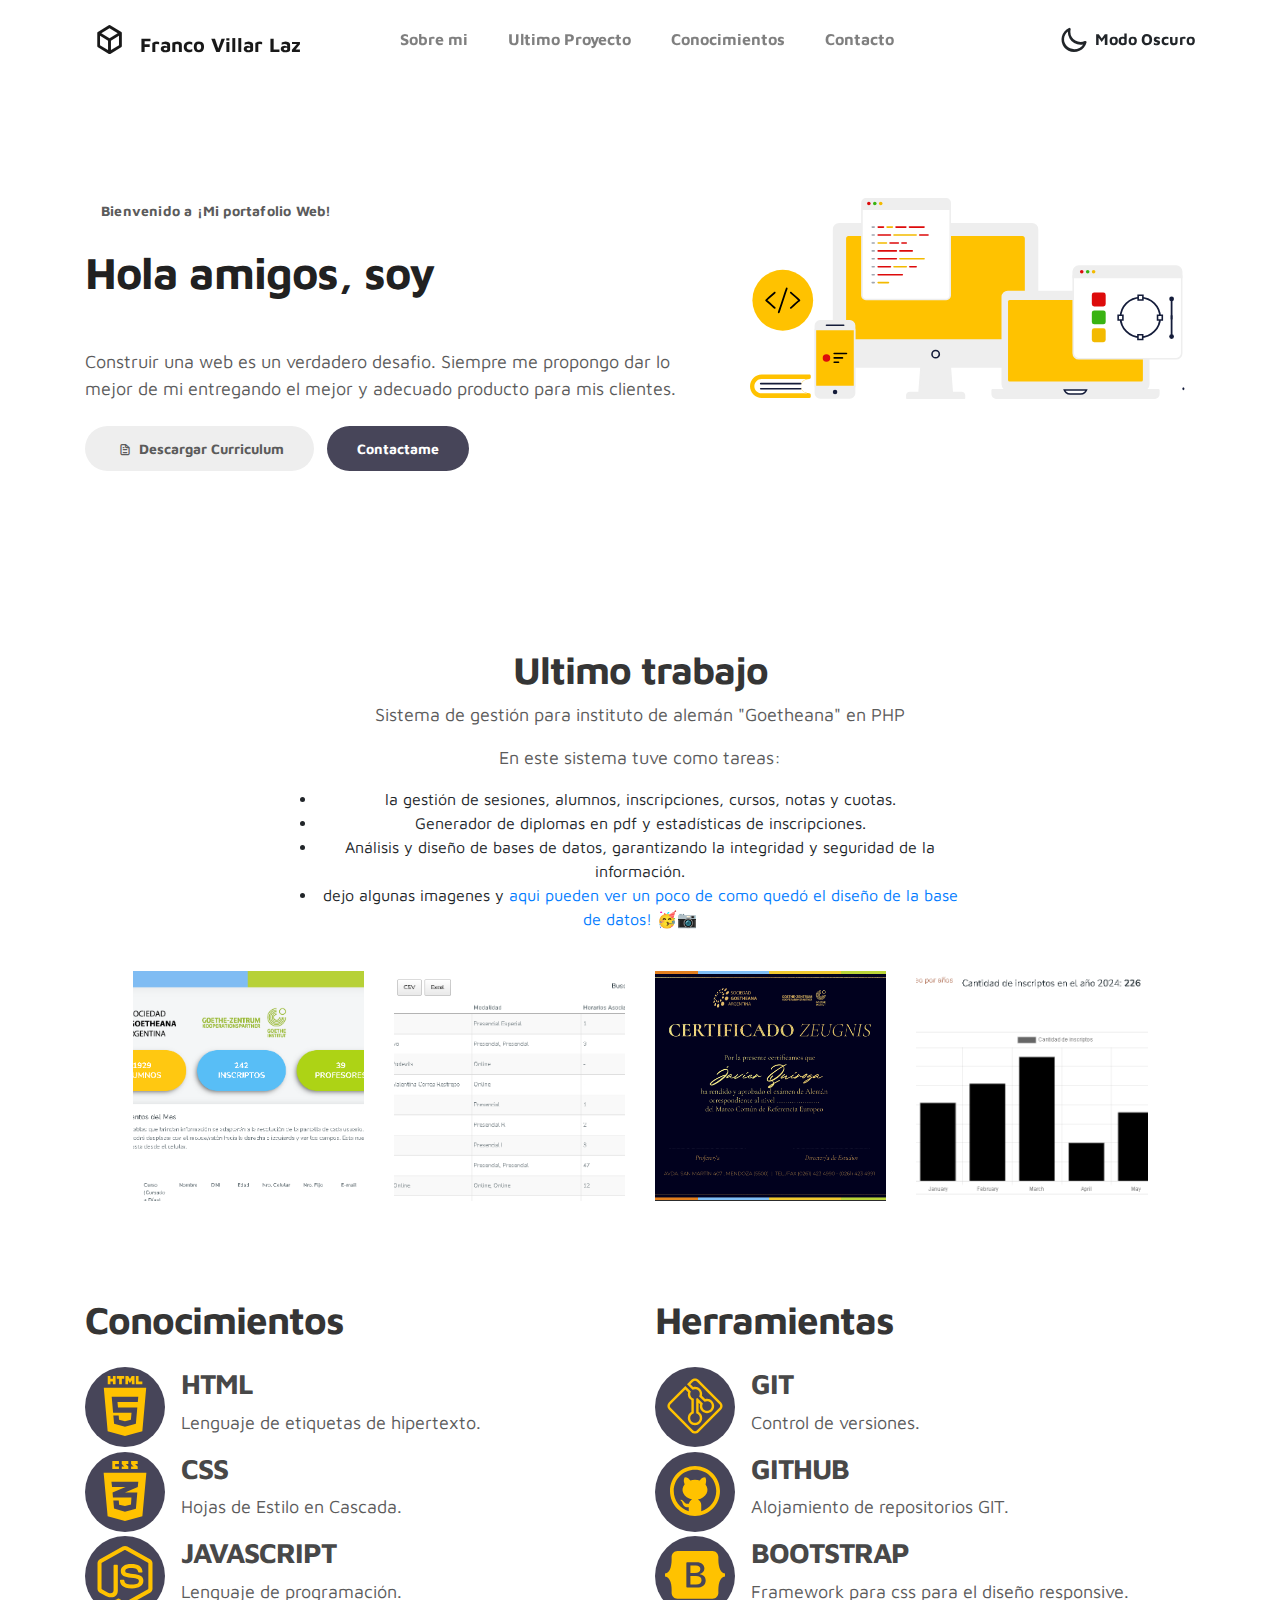
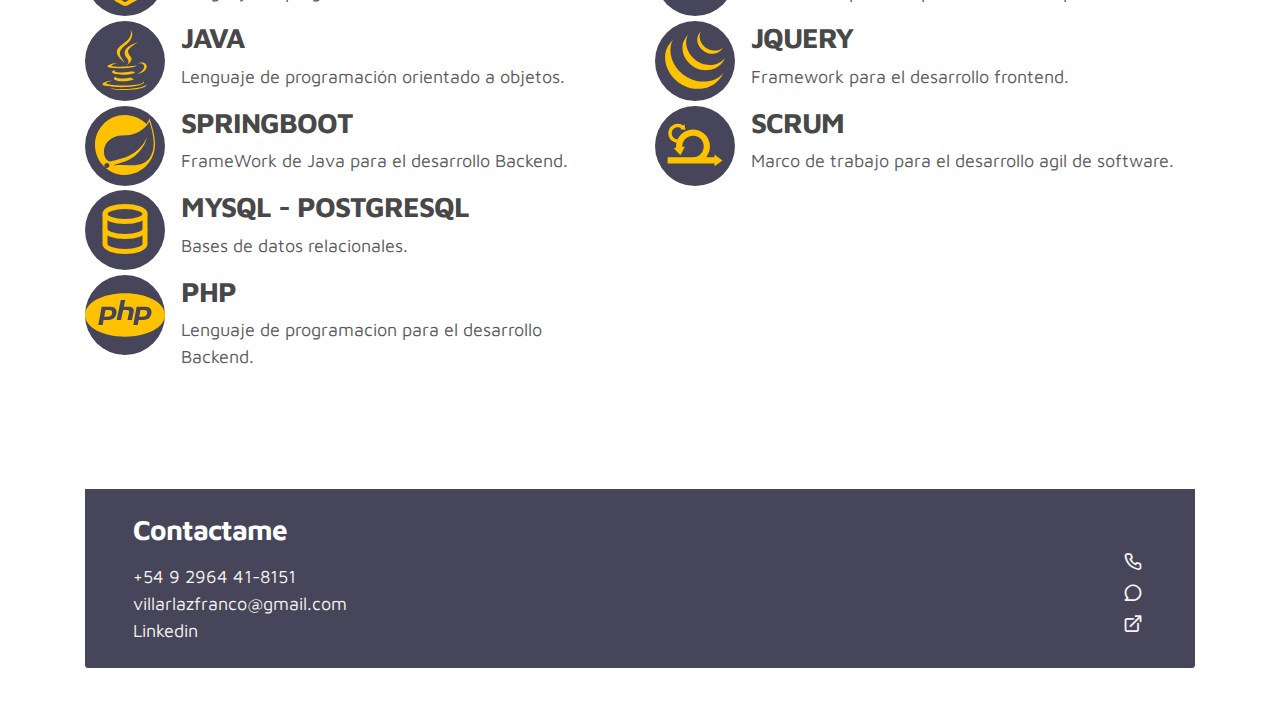
<file: index.html>
<!doctype html>
<html lang="en">
  <head>
    <meta charset="utf-8">
    <meta name="viewport" content="width=device-width, initial-scale=1, shrink-to-fit=no">
    <meta name="description" content="">
    <meta name="author" content="">

    <title>Franco Villar Laz portafolio</title>

    <link rel="stylesheet" href="css/bootstrap.min.css">
    <link rel="stylesheet" href="css/unicons.css">
    <link rel="stylesheet" href="css/owl.carousel.min.css">
    <link rel="stylesheet" href="css/owl.theme.default.min.css">
    <link rel="stylesheet" href="css/galeria.css">
    <!-- MAIN STYLE -->
    <link rel="stylesheet" href="css/tooplate-style.css">
  </head>
  <body>

    <!-- MENU -->
    <nav class="navbar navbar-expand-sm navbar-light">
        <div class="container">
            <a class="navbar-brand" href="index.html"><i class='uil uil-cube'></i> Franco Villar Laz</a>

            <button class="navbar-toggler" type="button" data-toggle="collapse" data-target="#navbarNav" aria-controls="navbarNav" aria-expanded="false"
                aria-label="Toggle navigation">
                <span class="navbar-toggler-icon"></span>
                <span class="navbar-toggler-icon"></span>
                <span class="navbar-toggler-icon"></span>
            </button>

            <div class="collapse navbar-collapse" id="navbarNav">
                <ul class="navbar-nav mx-auto">
                    <li class="nav-item">
                        <a href="#about" class="nav-link"><span data-hover="Sobre mi">Sobre mi</span></a>
                    </li>
                     <li class="nav-item">
                        <a href="#project" class="nav-link"><span data-hover="Ultimo Proyecto">Ultimo Proyecto</span></a>
                    </li> 
                    <li class="nav-item">
                        <a href="#resume" class="nav-link"><span data-hover="Conocimientos">Conocimientos</span></a>
                    </li>
                    <li class="nav-item">
                        <a href="#contact" class="nav-link"><span data-hover="Contacto">Contacto</span></a>
                    </li>
                </ul>

                <ul class="navbar-nav ml-lg-auto">
                    <div class="ml-lg-4">
                      <div class="color-mode d-lg-flex justify-content-center align-items-center">
                        <i class="color-mode-icon"></i>
                        <span id="dark">Modo Oscuro</span>
                      </div>
                    </div>
                </ul>
            </div>
        </div>
    </nav>

    <!-- ABOUT -->
    <section class="about full-screen d-lg-flex justify-content-center align-items-center" id="about">
        <div class="container">
            <div class="row">
                
                <div class="col-lg-7 col-md-12 col-12 d-flex align-items-center">
                    <div class="about-text">
                        <small class="small-text">Bienvenido a <span class="mobile-block">¡Mi portafolio Web!</span></small>
                        <h1 class="animated animated-text">
                            <span class="mr-2">Hola amigos, soy</span>
                                <div class="animated-info">
                                    <span class="animated-item">Franco</span>
                                    <span class="animated-item">Desarrollador Backend</span>
                                    <span class="animated-item">Autodidacta</span>
                                </div>
                        </h1>
                        <br>

                        <p> Construir una web es un verdadero desafio. Siempre me propongo dar lo mejor de mi entregando el mejor y adecuado producto para mis clientes.</p>
                        
                        <div class="custom-btn-group mt-4">
                          <a href="Franco_VillarLaz_CV.pdf" class="btn mr-lg-2 custom-btn"><i class='uil uil-file-alt'></i> Descargar Curriculum</a>
                          <a href="#contact" class="btn custom-btn custom-btn-bg custom-btn-link">Contactame</a>
                        </div>
                    </div>
                </div>

                <div class="col-lg-5 col-md-12 col-12">
                    <div class="about-image svg">
                        <img src="images/undraw/device.svg" class="img-fluid" alt="svg image">
                    </div>
                </div>

            </div>
        </div>
    </section>

<!-- PROJECTS --> 
 <section class="project py-5" id="project">
        <div class="container">
                
                <div class="row">
                  <div class="col-lg-11 text-center mx-auto col-12">

                      <div class="col-lg-8 mx-auto">
                        <h2> Ultimo trabajo </h2>
                        <p>Sistema de gestión para instituto de alemán "Goetheana" en PHP</p>
                        <p>En este sistema tuve como tareas:

                          <li>la gestión de sesiones, alumnos, inscripciones, cursos, notas y
                          cuotas.</li>
                          <li>Generador de diplomas en pdf y estadísticas de inscripciones.</li>
                          <li>Análisis y diseño de bases de datos, garantizando la integridad y
                          seguridad de la información.</li>
                          <li>dejo algunas imagenes y <a href="https://dbdiagram.io/d/Diagrama-instituto-6671960b5a764b3c72ca1804">aqui pueden ver un poco de como quedó el diseño de la base de datos!</a> 🥳📷
                          </li></p><br>
                      </div>

                      <div class="row" id="gallery" data-toggle="modal" data-target="#exampleModal">
                        <div class="col-12 col-sm-6 col-lg-3">
                          <img class="w-100" src="./images/Galeria/goetheInicio.png"  alt="First slide" data-target="#carouselExample" data-slide-to="0">
                        </div>
                        <div class="col-12 col-sm-6 col-lg-3">

                          <img class="w-100" src="./images/Galeria/gestion_cursos.png"  alt="First slide" data-target="#carouselExample" data-slide-to="1">
                        </div>
                        <div class="col-12 col-sm-6 col-lg-3">
                          <img class="w-100"src="./images/Galeria/certificado.png" alt="First slide" data-target="#carouselExample" data-slide-to="2">
                        </div>
                        <div class="col-12 col-sm-6 col-lg-3">
                          <img class="w-100" src="./images/Galeria/stats.png"
                          alt="First slide" data-target="#carouselExample" data-slide-to="3">
                        </div>
                      </div>
                      
                      <!-- Modal -->
                      <!-- 
                      This part is straight out of Bootstrap docs. Just a carousel inside a modal.
                      -->
                      <div class="modal fade" id="exampleModal" tabindex="-1" role="dialog" aria-hidden="true">
                        <div class="modal-dialog" role="document">
                          <div class="modal-content">
                            <div class="modal-header">
                              <button type="button" class="close" data-dismiss="modal" aria-label="Close">
                                <span aria-hidden="true">&times;</span>
                              </button>
                            </div>
                            <div class="modal-body">
                              <div id="carouselExample" class="carousel slide" data-ride="carousel">
                                <ol class="carousel-indicators">
                                  <li data-target="#carouselExample" data-slide-to="0" class="active"></li>
                                  <li data-target="#carouselExample" data-slide-to="1"></li>
                                  <li data-target="#carouselExample" data-slide-to="2"></li>
                                  <li data-target="#carouselExample" data-slide-to="3"></li>
                                </ol>
                                <div class="carousel-inner">
                                  <div class="carousel-item active">
                                    <img class="d-block w-100" src="./images/Galeria/goetheInicio.png" alt="Fourth slide">
                                   
                                  </div>
                                  <div class="carousel-item">
                                    <img class="d-block w-100" src="./images/Galeria/gestion_cursos.png" alt="Fourth slide">
                                    
                                  </div>
                                  <div class="carousel-item">
                                    <img class="d-block w-100" src="./images/Galeria/certificado.png" alt="Fourth slide">
                                    
                                  </div>
                                  <div class="carousel-item">
                                    <img class="d-block w-100" src="./images/Galeria/stats.png" alt="Fourth slide">
                                  </div>
                                </div>
                                <a class="carousel-control-prev" href="#carouselExample" role="button" data-slide="prev">
                                  <span class="carousel-control-prev-icon" aria-hidden="true"></span>
                                  <span class="sr-only">Previous</span>
                                </a>
                                <a class="carousel-control-next" href="#carouselExample" role="button" data-slide="next">
                                  <span class="carousel-control-next-icon" aria-hidden="true"></span>
                                  <span class="sr-only">Next</span>
                                </a>
                              </div>
                            </div>
                            <div class="modal-footer">
                              <button type="button" class="btn btn-secondary" data-dismiss="modal">Close</button>
                            </div>
                          </div>
                        </div>
                      </div>
    </section>

    <!-- FEATURES -->
    <section class="resume py-5 d-lg-flex justify-content-center align-items-center" id="resume">
        <div class="container">
            <div class="row">

                <div class="col-lg-6 col-12">
                  <h2 class="mb-4">Conocimientos</h2>

                    <div class="conocimientos">
                        <div class="">
                             <div class="timeline-yr">
                                  <span><svg fill="#ffc200" version="1.1" xmlns="http://www.w3.org/2000/svg" xmlns:xlink="http://www.w3.org/1999/xlink" width="60px" height="60px" viewBox="0 0 512 512" enable-background="new 0 0 512 512" xml:space="preserve"><g id="SVGRepo_bgCarrier" stroke-width="0"></g><g id="SVGRepo_tracerCarrier" stroke-linecap="round" stroke-linejoin="round"></g><g id="SVGRepo_iconCarrier"> <g id="c133de6af664cd4f011a55de6b000d0b"> <path display="inline" d="M108.669,0.501h23.032v22.756h21.069V0.501h23.034V69.41h-23.032V46.334h-21.069V69.41h-23.032V0.501 H108.669z M206.091,23.353h-20.275V0.501h63.594v22.852h-20.285V69.41h-23.032V23.353H206.091z M259.502,0.501h24.02l14.771,24.213 l14.759-24.213h24.023V69.41h-22.938V35.256l-15.845,24.5h-0.395l-15.856-24.5V69.41h-22.539V0.501z M348.54,0.501h23.038v46.133 h32.391V69.41H348.54V0.501z M74.987,100.926l32.946,369.533l147.844,41.04L404.031,470.4l32.981-369.475H74.987z M368.289,188.62 l-2.063,22.977l-0.906,10.188h-0.149H256h-0.158h-63.956l4.142,46.407h59.814H256h92.98h12.214l-1.106,12.172l-10.65,119.32 l-0.682,7.652L256,433.045v0.008l-0.208,0.059l-92.839-25.774l-6.351-71.161h20.97h24.527l3.227,36.146l50.474,13.632l0.042-0.013 v-0.004l50.551-13.64l5.257-58.781H256h-0.158H154.578L143.439,188.62l-1.085-12.157h113.488H256h113.374L368.289,188.62z"> </path> </g> </g></svg></span>
                             </div>
                             <div class="timeline-info">
                                  <h3><span>HTML</span></h3>
                                  <p>Lenguaje de etiquetas de hipertexto.</p>
                             </div>
                        </div>

                        <div class="">
                            <div class="timeline-yr">
                                <span><svg fill="#ffc200" version="1.1" xmlns="http://www.w3.org/2000/svg" xmlns:xlink="http://www.w3.org/1999/xlink" width="60px" height="60px" viewBox="0 0 512 512" enable-background="new 0 0 512 512" xml:space="preserve"><g id="SVGRepo_bgCarrier" stroke-width="0"></g><g id="SVGRepo_tracerCarrier" stroke-linecap="round" stroke-linejoin="round"></g><g id="SVGRepo_iconCarrier"> <g id="c133de6af664cd4f011a55de6b001a2b"> <path display="inline" d="M204.064,46.682v22.018h-56.302V0.501h56.302v24.13h-32.172v22.051H204.064z M261.941,24.631h22.492 V0.501h-56.308c0,0,0,12.112,0,24.13c7.533,7.533,11.461,11.139,22.356,22.034c-6.369,0-22.356,0.022-22.356,0.021v22.014h56.308 V46.682L261.941,24.631z M341.746,24.631h22.49V0.501H307.93c0,0,0,12.112,0,24.13c7.531,7.533,11.461,11.139,22.355,22.034 c-6.365,0-22.355,0.022-22.355,0.021v22.014h56.307V46.682L341.746,24.631z M438.395,101.112l-34.203,370.486l-148.193,39.9 l-148.196-39.9L73.605,101.112H438.395z M369.477,176.444H255.865h-115.62l5.529,44.739h110.091h6.184l-6.184,2.574 l-106.067,44.177l3.518,43.73l102.549,0.333l54.963,0.175l-3.521,58.311l-51.442,14.484v-0.046l-0.422,0.116l-49.684-12.542 l-3.015-36.195h-0.164h-46.085h-0.162l6.032,69.876l93.5,27.649v-0.05l0.168,0.05l93-27.146L361.1,267.935H255.865h-0.26 l0.26-0.112l109.086-46.639L369.477,176.444z"> </path> </g> </g></svg></span>
                            </div>
                            <div class="timeline-info">
                                <h3><span>CSS</span></h3>
                                <p>Hojas de Estilo en Cascada.</p>
                            </div>
                        </div>

                        <div class="">
                            <div class="timeline-yr">
                                <span><svg fill="#ffc200" width="60px" height="60px" viewBox="0 0 24 24"  xmlns="http://www.w3.org/2000/svg"><g id="SVGRepo_bgCarrier" stroke-width="0"></g><g id="SVGRepo_tracerCarrier" stroke-linecap="round" stroke-linejoin="round"></g><g id="SVGRepo_iconCarrier"> <path d="M12 23.9555C11.6584 23.9555 11.3395 23.8674 11.0435 23.7134L8.01449 21.9748C7.55901 21.7327 7.78675 21.6447 7.9234 21.6006C8.5383 21.4026 8.65217 21.3586 9.28986 21.0064C9.35818 20.9624 9.44928 20.9844 9.5176 21.0284L11.8406 22.3709C11.9317 22.4149 12.0455 22.4149 12.1139 22.3709L21.2008 17.2871C21.2919 17.2431 21.3375 17.1551 21.3375 17.045V6.89944C21.3375 6.7894 21.2919 6.70137 21.2008 6.65735L12.1139 1.59556C12.0228 1.55155 11.9089 1.55155 11.8406 1.59556L2.75362 6.65735C2.66253 6.70137 2.61698 6.81141 2.61698 6.89944V17.045C2.61698 17.1331 2.66253 17.2431 2.75362 17.2871L5.23602 18.6736C6.57971 19.3338 7.42236 18.5636 7.42236 17.7933V7.77975C7.42236 7.6477 7.53623 7.51566 7.69565 7.51566H8.85714C8.99379 7.51566 9.13043 7.6257 9.13043 7.77975V17.7933C9.13043 19.5319 8.15114 20.5443 6.44306 20.5443C5.91925 20.5443 5.50932 20.5443 4.34783 19.9941L1.95652 18.6736C1.36439 18.3435 1 17.7273 1 17.067V6.92145C1 6.26121 1.36439 5.645 1.95652 5.31488L11.0435 0.231082C11.6128 -0.0770272 12.3872 -0.0770272 12.9565 0.231082L22.0435 5.31488C22.6356 5.645 23 6.26121 23 6.92145V17.067C23 17.7273 22.6356 18.3435 22.0435 18.6736L12.9565 23.7574C12.6605 23.8894 12.3188 23.9555 12 23.9555ZM14.8012 16.979C10.8157 16.979 9.99586 15.2184 9.99586 13.7219C9.99586 13.5898 10.1097 13.4578 10.2692 13.4578H11.4534C11.5901 13.4578 11.7039 13.5458 11.7039 13.6778C11.8861 14.8442 12.4099 15.4165 14.824 15.4165C16.7371 15.4165 17.5569 14.9983 17.5569 14.008C17.5569 13.4358 17.3292 13.0176 14.3458 12.7315C11.8634 12.4894 10.3147 11.9612 10.3147 10.0466C10.3147 8.26392 11.8634 7.20755 14.4596 7.20755C17.3747 7.20755 18.8095 8.17589 18.9917 10.2886C18.9917 10.3547 18.9689 10.4207 18.9234 10.4867C18.8778 10.5307 18.8095 10.5747 18.7412 10.5747H17.5569C17.4431 10.5747 17.3292 10.4867 17.3064 10.3767C17.0331 9.16624 16.3271 8.7701 14.4596 8.7701C12.3644 8.7701 12.1139 9.47435 12.1139 10.0025C12.1139 10.6408 12.4099 10.8388 15.234 11.191C18.0352 11.5431 19.3561 12.0493 19.3561 13.9419C19.3333 15.8786 17.6936 16.979 14.8012 16.979Z" fill="#ffc200ff"></path> </g></svg></span>
                            </div>
                            <div class="timeline-info">
                                <h3><span>JAVASCRIPT</h3>
                                <p>Lenguaje de programación. </p>
                            </div>
                        </div>
                        
                        <div class="">
                            <div class="timeline-yr">
                                <span>
                                  <svg fill="#ffc200" width="60px" height="60px" viewBox="-3 0 24 24" xmlns="http://www.w3.org/2000/svg"><g id="SVGRepo_bgCarrier" stroke-width="0"></g><g id="SVGRepo_tracerCarrier" stroke-linecap="round" stroke-linejoin="round"></g><g id="SVGRepo_iconCarrier"><path d="m5.701 18.561s-.918.534.653.714c.575.085 1.239.134 1.913.134 1.084 0 2.138-.125 3.149-.363l-.093.018c.374.228.809.445 1.262.624l.059.02c-4.698 2.014-10.633-.117-6.942-1.148z"></path><path d="m5.127 15.933s-1.029.762.542.924c.687.086 1.482.136 2.289.136 1.461 0 2.884-.162 4.252-.468l-.129.024c.275.258.604.463.968.596l.02.006c-5.68 1.661-12.008.131-7.942-1.218z"></path><path d="m9.966 11.475c1.158 1.333-.304 2.532-.304 2.532s2.939-1.52 1.59-3.418c-1.261-1.772-2.228-2.653 3.006-5.688 0 0-8.216 2.052-4.292 6.574z"></path><path d="m16.18 20.505s.678.56-.747.992c-2.712.822-11.287 1.07-13.67.033-.856-.373.75-.89 1.254-.998.232-.059.499-.093.774-.093h.057-.003c-.952-.671-6.155 1.318-2.64 1.886 9.579 1.554 17.462-.7 14.978-1.82z"></path><path d="m6.142 13.21s-4.362 1.036-1.545 1.412c.759.063 1.644.098 2.536.098 1.139 0 2.264-.058 3.372-.171l-.139.012c1.805-.152 3.618-.48 3.618-.48-.425.186-.785.382-1.126.605l.029-.018c-4.43 1.165-12.986.623-10.523-.569 1.086-.563 2.372-.893 3.734-.893h.046-.002z"></path><path d="m13.966 17.585c4.502-2.34 2.421-4.588.967-4.286-.199.037-.372.085-.539.146l.023-.007c.095-.134.226-.237.379-.295l.006-.002c2.874-1.01 5.086 2.981-.928 4.56.037-.033.067-.072.089-.115l.001-.002z"></path><path d="m11.252 0s2.494 2.494-2.366 6.33c-3.896 3.077-.889 4.831 0 6.836-2.274-2.052-3.943-3.858-2.824-5.54 1.644-2.468 6.197-3.664 5.19-7.627z"></path><path d="m6.585 23.925c4.32.277 10.96-.154 11.12-2.198 0 0-.302.775-3.572 1.391-1.806.326-3.885.512-6.008.512-1.739 0-3.448-.125-5.121-.366l.191.023s.553.458 3.393.64z"></path></g></svg>
                                </span>
                            </div>
                            <div class="timeline-info">
                                <h3><span>JAVA</h3>
                                <p>Lenguaje de programación orientado a objetos.</p>
                            </div>
                        </div>
                        <div class="">
                          <div class="timeline-yr">
                              <span><svg fill="#ffc200" width="60px" height="60px" viewBox="0 0 32 32" xmlns="http://www.w3.org/2000/svg" ><g id="SVGRepo_bgCarrier" stroke-width="0"></g><g id="SVGRepo_tracerCarrier" stroke-linecap="round" stroke-linejoin="round"></g><g id="SVGRepo_iconCarrier"> <g fill="none" fill-rule="evenodd"> <path d="M0 0h32v32H0z"></path> <path fill="#ffc200ff" d="M5.466 27.993c.586.473 1.446.385 1.918-.202.475-.585.386-1.445-.2-1.92-.585-.474-1.444-.383-1.92.202-.45.555-.392 1.356.115 1.844l-.266-.234C1.972 24.762 0 20.597 0 15.978 0 7.168 7.168 0 15.98 0c4.48 0 8.53 1.857 11.435 4.836.66-.898 1.232-1.902 1.7-3.015 2.036 6.118 3.233 11.26 2.795 15.31-.592 8.274-7.508 14.83-15.93 14.83-3.912 0-7.496-1.416-10.276-3.757l-.238-.21zm23.58-4.982c4.01-5.336 1.775-13.965-.085-19.48-1.657 3.453-5.738 6.094-9.262 6.93-3.303.788-6.226.142-9.283 1.318-6.97 2.68-6.86 10.992-3.02 12.86.002 0 .23.124.227.12 0-.002 5.644-1.122 8.764-2.274 4.56-1.684 9.566-5.835 11.213-10.657-.877 5.015-5.182 9.84-9.507 12.056-2.302 1.182-4.092 1.445-7.88 2.756-.464.158-.828.314-.828.314.96-.16 1.917-.212 1.917-.212 5.393-.255 13.807 1.516 17.745-3.73z"></path> </g> </g></svg></span>
                          </div>
                          <div class="timeline-info">
                              <h3><span>SPRINGBOOT</h3>
                              <p>FrameWork de Java para el desarrollo Backend.</p>
                          </div>
                        </div>

                        <div class="">
                          <div class="timeline-yr">
                              <span><svg width="60px" height="60px" viewBox="0 0 24 24" xmlns="http://www.w3.org/2000/svg" fill="none"><g id="SVGRepo_bgCarrier" stroke-width="0"></g><g id="SVGRepo_tracerCarrier" stroke-linecap="round" stroke-linejoin="round"></g><g id="SVGRepo_iconCarrier"> <g stroke="#ffc200ff" stroke-width="2"> <path d="M20 12c0 1.657-3.582 3-8 3s-8-1.343-8-3"></path> <path d="M20 18c0 1.657-3.582 3-8 3s-8-1.343-8-3"></path> <ellipse cx="12" cy="6" rx="8" ry="3"></ellipse> <path d="M4 6v12"></path> <path d="M20 6v12"></path> </g> </g></svg></span>
                            </div>
                          <div class="timeline-info">
                              <h3><span>MYSQL - POSTGRESQL</h3>
                              <p>Bases de datos relacionales.</p>
                          </div>

                      </div>
                      <div class="">
                        <div class="timeline-yr">
                            <span>
                              <svg viewBox="0 0 24 24" fill="none" xmlns="http://www.w3.org/2000/svg"><g id="SVGRepo_bgCarrier" stroke-width="0"></g><g id="SVGRepo_tracerCarrier" stroke-linecap="round" stroke-linejoin="round"></g><g id="SVGRepo_iconCarrier"> <path d="M12 5.5C5.27148 5.5 0 8.35547 0 12C0 15.6445 5.27148 18.5 12 18.5C18.7285 18.5 24 15.6445 24 12C24 8.35547 18.7285 5.5 12 5.5ZM10.7539 7.5H12.0645L11.6484 9.5H12.8184C13.5605 9.5 14.0586 9.60352 14.3418 9.86328C14.6191 10.1191 14.7031 10.5391 14.5918 11.1113L14.0723 13.5H12.7402L13.2188 11.291C13.2773 10.9883 13.2539 10.7773 13.1523 10.666C13.0508 10.5547 12.8281 10.5 12.4941 10.5H11.4453L10.8125 13.5H9.5L10.7539 7.5ZM5 9.5H7.66602C8.9375 9.5 9.70703 10.3516 9.40625 11.623C9.05664 13.0996 8.11914 13.5 6.39648 13.5H5.57227L5.31055 15H3.98633L5 9.5ZM15.5 9.5H18.166C19.4375 9.5 20.207 10.3516 19.9062 11.623C19.5566 13.0996 18.6191 13.5 16.8965 13.5H16.0723L15.8105 15H14.4863L15.5 9.5ZM6.13477 10.5L5.75781 12.5H6.61328C7.35352 12.5 8.04102 12.416 8.15625 11.3125C8.19922 10.8848 8.02148 10.5 7.16602 10.5H6.13477ZM16.6348 10.5L16.2578 12.5H17.1133C17.8535 12.5 18.541 12.416 18.6562 11.3125C18.6992 10.8848 18.5215 10.5 17.666 10.5H16.6348Z" fill="#ffc200"></path> </g></svg>
                            </span>
                        </div>
                        <div class="timeline-info">
                            <h3><span>PHP</span></h3>
                            <p>Lenguaje de programacion para el desarrollo Backend.</p>
                        </div>
                    </div>
                    </div>
                </div>

                <div class="col-lg-6 col-12">
                  <h2 class="mb-4 mobile-mt-2">Herramientas</h2>

                    <div class="timeline">
                        <div class="">
                              <div class="timeline-yr">
                                  <span><svg xmlns="http://www.w3.org/2000/svg" x="0px" y="0px" width="60" height="60" viewBox="0,0,256,256">
                                    <g fill="#ffc200" fill-rule="nonzero" stroke="none" stroke-width="1" stroke-linecap="butt" stroke-linejoin="miter" stroke-miterlimit="10" stroke-dasharray="" stroke-dashoffset="0" font-family="none" font-weight="none" font-size="none" text-anchor="none" style="mix-blend-mode: normal"><g transform="scale(5.12,5.12)"><path d="M25,4c0.56641,0 1.09766,0.21875 1.49609,0.62109l18.88281,18.88281c0.82813,0.82422 0.82813,2.16797 0,2.99219l-18.88281,18.88281c-0.39844,0.40234 -0.92969,0.62109 -1.49609,0.62109c-0.56641,0 -1.09766,-0.21875 -1.49609,-0.62109l-18.88281,-18.88281c-0.82813,-0.82422 -0.82813,-2.16797 0,-2.99219l12.32031,-12.32031l2.27344,2.27344c-0.54687,2.03125 0.00391,4.24609 1.54297,5.78516c0.36719,0.36719 0.78516,0.68359 1.24219,0.94531v9.62891c-1.82031,1.05078 -3,3.00781 -3,5.18359c0,3.30859 2.69141,6 6,6c3.30859,0 6,-2.69141 6,-6c0,-2.17578 -1.17969,-4.13281 -3,-5.18359v-7.57422l1.21484,1.21484c-0.54687,2.03125 0.00391,4.24609 1.54297,5.78516c1.13281,1.13281 2.64063,1.75781 4.24219,1.75781c1.60156,0 3.10938,-0.625 4.24219,-1.75781c2.33984,-2.33984 2.33984,-6.14453 0,-8.48437c-1.12891,-1.12891 -2.625,-1.75 -4.22266,-1.75c-0.52734,0 -1.05469,0.07031 -1.5625,0.20703l-2.67187,-2.67187c0.54688,-2.03125 -0.00391,-4.24609 -1.54297,-5.78516c-1.12891,-1.12891 -2.625,-1.75 -4.22266,-1.75c-0.52734,0 -1.05469,0.07031 -1.5625,0.20703l-2.27344,-2.27344l2.32031,-2.32031c0.39844,-0.40234 0.92969,-0.62109 1.49609,-0.62109M25,2c-1.05469,0 -2.10937,0.40234 -2.91016,1.20703l-3.73437,3.73437l4.62109,4.62109c0.62891,-0.36719 1.33594,-0.55469 2.04297,-0.55469c1.01563,0 2.03125,0.38672 2.80859,1.16406c1.31641,1.31641 1.50781,3.31641 0.60547,4.84766l4.54297,4.54297c0.62891,-0.36719 1.33594,-0.55469 2.04297,-0.55469c1.01563,0 2.03125,0.38672 2.80859,1.16406c1.5625,1.5625 1.5625,4.09375 0,5.65625c-0.78125,0.78125 -1.80469,1.17188 -2.82812,1.17188c-1.02344,0 -2.04687,-0.39062 -2.82812,-1.17187c-1.31641,-1.31641 -1.50781,-3.31641 -0.60547,-4.85156l-4.54297,-4.54297c-0.32422,0.19141 -0.66797,0.33203 -1.02344,0.42188v12.28516c1.72266,0.44531 3,1.99609 3,3.85938c0,2.21094 -1.78906,4 -4,4c-2.20703,0 -4,-1.78906 -4,-4c0,-1.86328 1.27734,-3.41406 3,-3.85937v-12.28516c-0.66797,-0.17187 -1.30469,-0.50391 -1.82812,-1.02734c-1.31641,-1.31641 -1.50781,-3.31641 -0.60547,-4.84766l-4.625,-4.625l-13.73437,13.73438c-1.60938,1.60547 -1.60938,4.21484 0,5.82031l18.88281,18.88281c0.80078,0.80469 1.85547,1.20703 2.91016,1.20703c1.05469,0 2.10938,-0.40234 2.91016,-1.20703l18.88281,-18.88281c1.60938,-1.60547 1.60938,-4.21484 0,-5.82031l-18.88281,-18.88281c-0.80078,-0.80469 -1.85547,-1.20703 -2.91016,-1.20703z"></path></g></g>
                                    </svg></span></div>
                              <div class="timeline-info">
                                  <h3><span>GIT</span></h3>
                                  <p>Control de versiones.</p>
                              </div>
                        </div> 
                        <div class="">
                          <div class="timeline-yr">
                              <span><svg xmlns="http://www.w3.org/2000/svg" x="0px" y="0px" width="60" height="60" viewBox="0,0,256,256">
                                <g fill="#ffc200" fill-rule="nonzero" stroke="none" stroke-width="1" stroke-linecap="butt" stroke-linejoin="miter" stroke-miterlimit="10" stroke-dasharray="" stroke-dashoffset="0" font-family="none" font-weight="none" font-size="none" text-anchor="none" style="mix-blend-mode: normal"><g transform="scale(5.33333,5.33333)"><path d="M24,4c-11.02793,0 -20,8.97207 -20,20c0,11.02793 8.97207,20 20,20c11.02793,0 20,-8.97207 20,-20c0,-11.02793 -8.97207,-20 -20,-20zM24,7c9.40662,0 17,7.59339 17,17c0,7.66536 -5.04306,14.12252 -12,16.25195v-5.11523c0,-1.91008 -1.10068,-3.5481 -2.69141,-4.36328c3.13805,-0.60035 5.72121,-2.3751 6.93703,-4.76606c1.21582,-2.39096 0.9149,-5.10432 -0.80812,-7.28668c0.44354,-1.36529 0.93902,-3.76003 -0.23828,-5.64453c-2.26987,0 -3.73455,1.55591 -4.43359,2.52344c-1.19501,-0.39258 -2.47379,-0.5962 -3.76562,-0.59961c-1.29267,0.00115 -2.5728,0.20278 -3.76953,0.59375c-0.70074,-0.96798 -2.16424,-2.51758 -4.42969,-2.51758c-1.35107,2.16264 -0.51586,4.48839 -0.06836,5.4375c-1.84039,2.17401 -2.23014,4.93209 -1.04286,7.37992c1.18727,2.44783 3.80041,4.27375 6.99208,4.88571c-1.30614,0.67319 -2.28436,1.89475 -2.58398,3.37695h-1.31445c-1.297,0 -1.80095,-0.52702 -2.50195,-1.41602c-0.692,-0.889 -1.43608,-1.48638 -2.33008,-1.73437c-0.482,-0.051 -0.80672,0.31563 -0.38672,0.64063c1.419,0.966 1.51694,2.54703 2.08594,3.58203c0.518,0.932 1.5793,1.77148 2.7793,1.77148h1.57031v3.25195c-6.95694,-2.12943 -12,-8.58659 -12,-16.25195c0,-9.40661 7.59339,-17 17,-17z"></path></g></g>
                                </svg></span></div>
                          <div class="timeline-info">
                              <h3><span>GITHUB</span></h3>
                              <p>Alojamiento de repositorios GIT.</p >
                          </div>
                        </div> 
                        
                      
                        <div class="">
                             <div class="timeline-yr">
                                  <span><svg width="60px" height="60px" viewBox="0 0 24 24" fill="none" xmlns="http://www.w3.org/2000/svg"><g id="SVGRepo_bgCarrier" stroke-width="0"></g><g id="SVGRepo_tracerCarrier" stroke-linecap="round" stroke-linejoin="round"></g><g id="SVGRepo_iconCarrier"> <path fill-rule="evenodd" clip-rule="evenodd" d="M4.98488 2C3.61546 2 2.60217 3.19858 2.64753 4.49844C2.69105 5.74725 2.63451 7.36461 2.22732 8.68359C1.81892 10.0064 1.1282 10.8444 0 10.952V12.1666C1.1282 12.2742 1.81892 13.1122 2.22732 14.4351C2.63451 15.754 2.69105 17.3714 2.64753 18.6202C2.60217 19.9199 3.61546 21.1186 4.98508 21.1186H19.0169C20.3864 21.1186 21.3995 19.9201 21.3541 18.6202C21.3106 17.3714 21.3671 15.754 21.7743 14.4351C22.1829 13.1122 22.8718 12.2742 24 12.1666V10.952C22.8718 10.8444 22.1829 10.0064 21.7743 8.68359C21.3671 7.36481 21.3106 5.74725 21.3541 4.49844C21.3995 3.19878 20.3864 2 19.0169 2H4.98468H4.98488ZM16.2712 13.7687C16.2712 15.5586 14.9361 16.6441 12.7206 16.6441H8.94915C8.84127 16.6441 8.7378 16.6012 8.66152 16.5249C8.58523 16.4486 8.54237 16.3452 8.54237 16.2373V6.88136C8.54237 6.77347 8.58523 6.67001 8.66152 6.59372C8.7378 6.51743 8.84127 6.47458 8.94915 6.47458H12.6991C14.5464 6.47458 15.7588 7.47525 15.7588 9.01166C15.7588 10.09 14.9433 11.0555 13.9041 11.2245V11.2809C15.3187 11.4361 16.2712 12.4156 16.2712 13.7687ZM12.3094 7.76407H10.1589V10.8015H11.9701C13.3702 10.8015 14.1423 10.2377 14.1423 9.2299C14.1423 8.28556 13.4784 7.76407 12.3094 7.76407ZM10.1589 12.0068V15.3542H12.3885C13.8462 15.3542 14.6184 14.7692 14.6184 13.6699C14.6184 12.5704 13.8246 12.0066 12.2947 12.0066H10.1589V12.0068Z" fill="#ffc200ff"></path> </g></svg></span>
                             </div>
                             <div class="timeline-info">
                                  <h3><span>BOOTSTRAP</span></h3>
                                  <p>Framework para css para el diseño responsive.</p>
                             </div>
                        </div>

                        <div class="">
                            <div class="timeline-yr">
                                <span><svg fill="#ffc200ff" version="1.1" xmlns="http://www.w3.org/2000/svg" xmlns:xlink="http://www.w3.org/1999/xlink" width="60px" height="60px" viewBox="0 0 512 512" enable-background="new 0 0 512 512" xml:space="preserve"><g id="SVGRepo_bgCarrier" stroke-width="0"></g><g id="SVGRepo_tracerCarrier" stroke-linecap="round" stroke-linejoin="round"></g><g id="SVGRepo_iconCarrier"> <g id="5151e0c8492e5103c096af88a51ef0ed"> <path display="inline" d="M499.161,364.63c0,0-63.554,171.386-282.354,131.488c-3.443-0.641-6.745-1.838-10.089-2.849 c-0.782-0.229-1.572-0.479-2.354-0.703c-3.285-1.022-6.537-2.07-9.769-3.197c-0.37-0.129-0.723-0.25-1.098-0.383 c-2.944-1.035-5.872-2.134-8.762-3.244c-0.757-0.295-1.51-0.582-2.263-0.89c-3.114-1.23-6.212-2.516-9.277-3.859 c-0.565-0.249-1.11-0.499-1.684-0.752c-2.683-1.193-5.332-2.429-7.959-3.685c-0.682-0.346-1.368-0.666-2.055-0.99 c-0.374-0.187-0.777-0.374-1.16-0.565c-1.696-0.848-3.352-1.729-5.023-2.604c-1.289-0.665-2.599-1.313-3.88-2 c-2.366-1.289-4.699-2.599-7.02-3.938c-0.861-0.491-1.73-0.965-2.583-1.46c-3.152-1.854-6.271-3.78-9.344-5.727 c-0.869-0.557-1.729-1.147-2.586-1.722c-2.004-1.297-4.009-2.595-5.972-3.95c-0.208-0.142-0.407-0.291-0.611-0.437 c-0.761-0.516-1.484-1.044-2.241-1.593c-2.071-1.439-4.121-2.911-6.15-4.408c-0.981-0.74-1.959-1.484-2.932-2.229 c-1.838-1.402-3.667-2.837-5.481-4.284c-0.902-0.723-1.817-1.438-2.719-2.17c-2.212-1.822-4.417-3.677-6.575-5.548 c-0.408-0.357-0.84-0.707-1.256-1.081c-0.042-0.017-0.071-0.05-0.117-0.088c-2.449-2.146-4.853-4.346-7.236-6.591 c-0.719-0.657-1.435-1.36-2.158-2.05c-1.78-1.71-3.543-3.432-5.277-5.178c-0.72-0.707-1.431-1.422-2.121-2.138 c-2.241-2.304-4.454-4.611-6.616-6.97c-0.079-0.107-0.158-0.17-0.253-0.274c-0.038-0.041-0.092-0.096-0.129-0.142 c-2.212-2.437-4.383-4.928-6.508-7.427c-0.595-0.703-1.193-1.422-1.78-2.133c-1.584-1.909-3.144-3.813-4.674-5.743 c-0.636-0.803-1.272-1.613-1.9-2.42c-1.717-2.217-3.414-4.45-5.057-6.721c-0.308-0.424-0.636-0.84-0.932-1.256 c-0.063-0.07-0.116-0.146-0.158-0.216c-1.904-2.633-3.742-5.315-5.547-8.001c-0.561-0.824-1.089-1.672-1.63-2.521 c-1.306-1.987-2.587-3.976-3.826-5.988c-0.648-1.031-1.264-2.066-1.888-3.103c-1.127-1.879-2.229-3.759-3.298-5.655 c-0.611-1.073-1.214-2.121-1.805-3.223c-0.329-0.582-0.686-1.182-1.006-1.792c-0.562-1.016-1.069-2.075-1.618-3.111 c-0.848-1.626-1.709-3.26-2.528-4.915c-34.557-69.094-40.196-153.694,5.048-218.723l35.314-44.789 c-39.843,77.007-21.936,170.778,27.908,238.76c1.8,2.475,3.643,4.916,5.526,7.356c0.583,0.736,1.168,1.477,1.751,2.184 c1.567,1.996,3.168,3.967,4.786,5.918c0.583,0.686,1.152,1.359,1.747,2.066c2.163,2.554,4.375,5.09,6.646,7.564 c0.108,0.12,0.212,0.229,0.316,0.345c2.146,2.342,4.333,4.653,6.558,6.933c0.69,0.698,1.393,1.389,2.096,2.088 c1.747,1.783,3.531,3.514,5.344,5.235c0.686,0.682,1.376,1.339,2.088,2.017c2.449,2.279,4.919,4.545,7.435,6.758 c0.262,0.229,0.532,0.44,0.773,0.652c2.329,2.025,4.687,3.997,7.074,5.96c0.832,0.678,1.68,1.355,2.528,2.029 c1.875,1.509,3.772,2.978,5.681,4.437c0.911,0.699,1.846,1.41,2.791,2.108c2.075,1.539,4.171,3.053,6.288,4.55 c0.719,0.486,1.418,1.015,2.146,1.505c2.188,1.514,4.417,2.986,6.654,4.425c0.84,0.558,1.672,1.14,2.52,1.681 c3.086,1.954,6.205,3.875,9.357,5.73c0.811,0.466,1.622,0.902,2.42,1.352c2.379,1.376,4.762,2.731,7.19,4.029 c1.314,0.731,2.666,1.393,3.996,2.096c1.988,1.023,3.976,2.063,5.988,3.044c0.761,0.374,1.501,0.724,2.246,1.077 c2.566,1.235,5.14,2.425,7.743,3.605c0.616,0.267,1.214,0.545,1.834,0.811c3.032,1.327,6.096,2.6,9.186,3.817 c0.794,0.316,1.589,0.62,2.387,0.937c2.811,1.089,5.643,2.146,8.508,3.156c0.445,0.158,0.89,0.32,1.322,0.478 c3.194,1.099,6.408,2.146,9.648,3.136c0.827,0.258,1.655,0.508,2.503,0.757c3.318,0.981,6.616,2.042,10.018,2.812 C351.039,452.521,445.783,434.173,499.161,364.63z M182.44,254.758c4.907,7.024,10.338,15.386,16.846,21.031 c2.354,2.598,4.824,5.13,7.34,7.621c0.632,0.648,1.285,1.272,1.938,1.908c2.437,2.371,4.932,4.704,7.494,6.97 c0.108,0.079,0.204,0.188,0.308,0.263c0.029,0.033,0.054,0.041,0.075,0.074c2.845,2.487,5.781,4.887,8.758,7.244 c0.662,0.508,1.318,1.036,1.988,1.552c2.99,2.291,6.039,4.545,9.166,6.69c0.096,0.066,0.17,0.134,0.266,0.2 c1.376,0.956,2.782,1.846,4.175,2.761c0.674,0.433,1.31,0.898,1.983,1.306c2.237,1.435,4.496,2.828,6.795,4.167 c0.325,0.2,0.641,0.366,0.961,0.553c1.975,1.14,3.992,2.267,6.005,3.356c0.698,0.391,1.414,0.74,2.129,1.114 c1.389,0.724,2.786,1.468,4.2,2.171c0.212,0.1,0.433,0.199,0.637,0.287c2.882,1.418,5.788,2.79,8.762,4.079 c0.632,0.283,1.289,0.532,1.934,0.799c2.375,1.006,4.77,1.992,7.178,2.915c1.022,0.387,2.059,0.757,3.073,1.127 c2.191,0.815,4.383,1.556,6.595,2.296c1.003,0.319,1.984,0.648,2.986,0.956c3.144,0.973,6.254,2.212,9.535,2.753 C472.501,366.942,511.5,236.873,511.5,236.873c-35.16,50.633-103.243,74.791-175.897,55.936c-3.223-0.849-6.403-1.776-9.56-2.77 c-0.974-0.292-1.922-0.607-2.883-0.928c-2.245-0.728-4.479-1.501-6.694-2.308c-1.011-0.37-2.025-0.74-3.02-1.123 c-2.425-0.932-4.824-1.896-7.198-2.902c-0.653-0.283-1.306-0.533-1.942-0.824c-2.981-1.299-5.917-2.663-8.812-4.094 c-1.493-0.729-2.953-1.499-4.425-2.254c-0.849-0.437-1.701-0.875-2.549-1.312c-1.88-1.021-3.751-2.08-5.594-3.154 c-0.437-0.252-0.894-0.491-1.339-0.755c-2.283-1.339-4.537-2.718-6.77-4.134c-0.687-0.438-1.352-0.915-2.038-1.366 c-1.477-0.954-2.944-1.921-4.392-2.902c-3.11-2.146-6.138-4.399-9.128-6.678c-0.69-0.543-1.376-1.073-2.059-1.616 c-31.796-25.111-57-59.423-68.994-98.33c-12.555-40.352-9.847-85.647,11.914-122.406l-26.735,37.738 c-32.715,47.085-30.939,110.113-5.419,159.91C172.252,238.95,177.063,247.046,182.44,254.758z M360.5,196.506 c1.393,0.52,2.782,0.981,4.191,1.458c0.616,0.189,1.231,0.401,1.851,0.584c1.988,0.626,3.963,1.352,6.018,1.738 c93.284,18.023,118.58-47.869,125.317-57.566c-22.165,31.91-59.405,39.57-105.111,28.481c-3.605-0.881-7.572-2.185-11.058-3.416 c-4.462-1.591-8.849-3.404-13.124-5.456c-8.121-3.899-15.848-8.629-23.025-14.045c-40.891-31.029-66.291-90.221-39.61-138.425 L291.51,29.76c-19.287,28.386-21.179,63.638-7.801,94.991C297.823,158.025,326.745,184.132,360.5,196.506z"> </path> </g> </g></svg></span>
                            </div>
                            <div class="timeline-info">
                                <h3><span>JQUERY</span></h3>
                                <p>Framework para el desarrollo frontend.</p>
                            </div>
                        </div>
                        
                        </div>
                        <div class="">
                          <div class="timeline-yr">
                              <span><svg fill="#ffc200ff" width="64px" height="64px" viewBox="0 0 14 14" role="img" focusable="false" aria-hidden="true" xmlns="http://www.w3.org/2000/svg"><g id="SVGRepo_bgCarrier" stroke-width="0"></g><g id="SVGRepo_tracerCarrier" stroke-linecap="round" stroke-linejoin="round"></g><g id="SVGRepo_iconCarrier"><path d="m 9.4619768,9.6829638 c 0.0339,0.0021 0.07045,0.0064 0.107004,0.0064 0.5175422,5.29e-4 1.0356132,-0.0026 1.5531552,0.0026 0.113361,0.0011 0.147263,-0.03761 0.141436,-0.146204 -0.0074,-0.141436 -0.0016,-0.283403 -0.0016,-0.458212 0.587466,0.432256 1.155331,0.849679 1.738029,1.2787572 -0.57846,0.425899 -1.146326,0.843852 -1.738029,1.279816 0,-0.164745 0,-0.300884 0,-0.437023 0,-0.175869 0,-0.176399 -0.171101,-0.176399 -3.3091942,0 -6.6189177,0 -9.9281116,0 -0.159977,0 -0.159977,0 -0.159977,-0.161036 0,-0.349089 0.00477,-0.698178 -0.00265,-1.0467382 -0.00265,-0.113361 0.033902,-0.138788 0.1424961,-0.138258 1.7793473,0.0032 3.5586946,0.0058 5.3380423,0.0011 0.912187,-0.0026 1.632083,-0.380343 2.108306,-1.166455 0.859215,-1.419664 -0.03655,-3.279 -1.682937,-3.518436 -1.2713408,-0.184874 -2.4531579,0.668513 -2.6687561,1.961573 -0.022778,0.13455 -0.024367,0.272808 -0.03761,0.434904 0.208182,-0.02807 0.3967642,-0.05403 0.6102435,-0.08264 -0.3342566,0.646265 -0.6568593,1.270281 -0.9842296,1.902773 -0.5016498,-0.517011 -0.9958835,-1.026077 -1.478993,-1.524019 0.1213071,-0.02013 0.2823436,-0.04344 0.4417909,-0.07681 0.030194,-0.0064 0.074691,-0.05509 0.073632,-0.08317 -0.00901,-0.338495 0.014303,-0.673281 0.080518,-1.005419 0.00212,-0.01007 -0.00265,-0.02172 -0.00583,-0.04132 C 2.6136731,6.4336578 2.3138486,6.3171168 2.0420995,6.1295938 1.377824,5.6697918 1.0303242,4.8142858 1.1934796,4.0345298 c 0.1774579,-0.849679 0.8184255,-1.48482 1.6469159,-1.641618 0.5371415,-0.101178 1.0350832,-0.0048 1.4975334,0.279165 0.081578,0.05032 0.1313719,0.05774 0.1848741,-0.02966 0.031254,-0.05138 0.078399,-0.0927 0.1324314,-0.155209 0.067275,0.271219 0.1303124,0.524957 0.19282,0.778696 0.021189,0.08529 0.03761,0.172161 0.062508,0.256387 0.027016,0.09111 -5.297e-4,0.131902 -0.09694,0.125545 -0.2786355,-0.01907 -0.5578007,-0.03602 -0.8364362,-0.05456 -0.068864,-0.0048 -0.1371989,-0.01218 -0.225663,-0.02066 0.068864,-0.08687 0.1313719,-0.164745 0.1997064,-0.25003 -0.1504272,-0.114454 -0.3162313,-0.171664 -0.4889217,-0.19974 -0.8348471,-0.136669 -1.5706355,0.504828 -1.5536843,1.34974 0.012713,0.648384 0.5593899,1.227903 1.2051251,1.282995 0.083697,0.0069 0.1128314,-0.03549 0.1451447,-0.098 0.4576826,-0.878285 1.1468552,-1.499123 2.084469,-1.822255 2.1692254,-0.747973 4.4338004,0.592232 4.8517546,2.785825 0.206063,1.08011 -0.02861,2.066458 -0.6838762,2.95057 -0.01801,0.02437 -0.03443,0.05032 -0.05032,0.07628 -0.0032,0.0048 0.0011,0.0143 0.0037,0.03443 z"></path></g></svg></span>
                          </div>
                          <div class="timeline-info">
                              <h3><span>SCRUM</span></h3>
                              <p>Marco de trabajo para el desarrollo agil de software.</p>
                          </div>
                      </div>


                    </div>
                </div>
                
            </div>
        </div>
    </section>

    <!-- CONTACT -->
    <section class="contact py-5" id="contact">
      <div class="container">
        <div class="row">
          <div class="col-lg col-12">
          <div class="contact-info d-flex justify-content-between align-items-center py-4 px-lg-5">
                <div class="contact-info-item">
                  <h3 class="mb-3 text-white">Contactame</h3>
                  <p class="footer-text mb-0"><a href="">+54 9 2964 41-8151 </a></p>
                  <p class="footer-text mb-0"><a href="">villarlazfranco@gmail.com</a></p>
                  <p class="footer-text mb-0"><a href="https://www.linkedin.com/in/franco-villar-laz/">Linkedin</a></p>
                </div>
                <ul class="social-links">
                     <li><a href="#" class="uil uil-phone" data-toggle="tooltip" data-placement="left" title="Celular"></a></li>
                     <li><a href="#" class="uil uil-comment" data-toggle="tooltip" data-placement="left" title="Mail"></a></li>
                     <li><a href="https://www.linkedin.com/in/franco-villar-laz/" class="uil uil-external-link-alt" data-toggle="tooltip" data-placement="left" title="Linkedin"></a></li>
                </ul>
            </div>
          </div>
        

          <!-- <div class="col-lg-6 col-12">
            <div class="contact-form">
              <h2 class="mb-4">¿Quieres que trabajemos juntos? Enviame un mensaje</h2>

              <form action='/procesar-email' method="post">
                <div class="row lign-items-center">
                  <div class="col-lg-6 col-12">
                    <input type="text" class="form-control" name="name" placeholder="Tu Nombre" id="name">
                  </div>

                  <div class="col-lg-6 col-12">
                    <input type="email" class="form-control" name="email" placeholder="Email" id="email">
                  </div>

                  <div class="col-12">
                    <textarea name="message" rows="6" class="form-control" id="message" placeholder="Mensaje"></textarea>
                  </div>
                    <div class="col-lg-6 col-12 ">
                      <input type="submit" class="form-control submit-btn" value="Enviar">
                    </div>
                </div>
              </form>
            </div>
          </div> -->
        </div>
        </div>
      </div>
    </section>

    <!-- FOOTER
     <footer class="footer py-5">
          <div class="container">
               <div class="row">

                    <div class="col-lg-12 col-12">                                
                        <p class="copyright-text text-center">Copyright &copy; 2023 Villar Laz. Todos los derechos reservados</p>
                    </div>
                    
               </div>
          </div>
     </footer> -->

    <script src="js/jquery-3.3.1.min.js"></script>
    <script src="js/popper.min.js"></script>
    <script src="js/bootstrap.min.js"></script>
    <script src="js/Headroom.js"></script>
    <script src="js/jQuery.headroom.js"></script>
    <script src="js/owl.carousel.min.js"></script>
    <script src="js/smoothscroll.js"></script>
    <script src="js/custom.js"></script>
    <script src="js/galeria.js"></script>


  </body>
</html>
</file>
<file: css/unicons.css>
@font-face {
  font-family: 'unicons';
  src: url('../font/unicons.eot?42479262');
  src: url('../font/unicons.eot?42479262#iefix') format('embedded-opentype'),
       url('../font/unicons.woff2?42479262') format('woff2'),
       url('../font/unicons.woff?42479262') format('woff'),
       url('../font/unicons.ttf?42479262') format('truetype'),
       url('../font/unicons.svg?42479262#unicons') format('svg');
  font-weight: normal;
  font-style: normal;
}
 
 [class^="uil-"]:before, [class*=" uil-"]:before {
  font-family: "unicons";
  font-style: normal;
  font-weight: normal;
  speak: none;
 
  display: inline-block;
  text-decoration: inherit;
  width: 1em;
  margin-right: .2em;
  text-align: center;
  /* opacity: .8; */
 
  /* For safety - reset parent styles, that can break glyph codes*/
  font-variant: normal;
  text-transform: none;
 
  /* fix buttons height, for twitter bootstrap */
  line-height: 1em;
 
  /* Animation center compensation - margins should be symmetric */
  /* remove if not needed */
  margin-left: .2em;
 
  /* you can be more comfortable with increased icons size */
  /* font-size: 120%; */
 
  /* Font smoothing. That was taken from TWBS */
  -webkit-font-smoothing: antialiased;
  -moz-osx-font-smoothing: grayscale;
 
  /* Uncomment for 3D effect */
  /* text-shadow: 1px 1px 1px rgba(127, 127, 127, 0.3); */
}
 
.uil-abacus:before { content: '\e800'; } /* '' */
.uil-accessible-icon-alt:before { content: '\e801'; } /* '' */
.uil-adjust-alt:before { content: '\e802'; } /* '' */
.uil-adjust-circle:before { content: '\e803'; } /* '' */
.uil-adjust-half:before { content: '\e804'; } /* '' */
.uil-adjust:before { content: '\e805'; } /* '' */
.uil-airplay:before { content: '\e806'; } /* '' */
.uil-align-alt:before { content: '\e807'; } /* '' */
.uil-align-center-alt:before { content: '\e808'; } /* '' */
.uil-align-center-h:before { content: '\e809'; } /* '' */
.uil-align-center-justify:before { content: '\e80a'; } /* '' */
.uil-align-center-v:before { content: '\e80b'; } /* '' */
.uil-align-center:before { content: '\e80c'; } /* '' */
.uil-align-justify:before { content: '\e80d'; } /* '' */
.uil-align-left-justify:before { content: '\e80e'; } /* '' */
.uil-align-left:before { content: '\e80f'; } /* '' */
.uil-align-letter-right:before { content: '\e810'; } /* '' */
.uil-align-right-justify:before { content: '\e811'; } /* '' */
.uil-align-right:before { content: '\e812'; } /* '' */
.uil-align:before { content: '\e813'; } /* '' */
.uil-ambulance:before { content: '\e814'; } /* '' */
.uil-analysis:before { content: '\e815'; } /* '' */
.uil-analytics:before { content: '\e816'; } /* '' */
.uil-anchor:before { content: '\e817'; } /* '' */
.uil-android-phone-slash:before { content: '\e818'; } /* '' */
.uil-angle-double-down:before { content: '\e819'; } /* '' */
.uil-angle-double-left:before { content: '\e81a'; } /* '' */
.uil-angle-double-right:before { content: '\e81b'; } /* '' */
.uil-angle-double-up:before { content: '\e81c'; } /* '' */
.uil-angle-down:before { content: '\e81d'; } /* '' */
.uil-angle-left:before { content: '\e81e'; } /* '' */
.uil-angle-right-b:before { content: '\e81f'; } /* '' */
.uil-angle-right:before { content: '\e820'; } /* '' */
.uil-angle-up:before { content: '\e821'; } /* '' */
.uil-annoyed-alt:before { content: '\e822'; } /* '' */
.uil-annoyed:before { content: '\e823'; } /* '' */
.uil-apps:before { content: '\e824'; } /* '' */
.uil-archive-alt:before { content: '\e825'; } /* '' */
.uil-archive:before { content: '\e826'; } /* '' */
.uil-arrow-break:before { content: '\e827'; } /* '' */
.uil-arrow-circle-down:before { content: '\e828'; } /* '' */
.uil-arrow-circle-left:before { content: '\e829'; } /* '' */
.uil-arrow-circle-right:before { content: '\e82a'; } /* '' */
.uil-arrow-circle-up:before { content: '\e82b'; } /* '' */
.uil-arrow-compress-h:before { content: '\e82c'; } /* '' */
.uil-arrow-down-left:before { content: '\e82d'; } /* '' */
.uil-arrow-down-right:before { content: '\e82e'; } /* '' */
.uil-arrow-down:before { content: '\e82f'; } /* '' */
.uil-arrow-from-right:before { content: '\e830'; } /* '' */
.uil-arrow-from-top:before { content: '\e831'; } /* '' */
.uil-arrow-growth:before { content: '\e832'; } /* '' */
.uil-arrow-left:before { content: '\e833'; } /* '' */
.uil-arrow-random:before { content: '\e834'; } /* '' */
.uil-arrow-resize-diagonal:before { content: '\e835'; } /* '' */
.uil-arrow-right:before { content: '\e836'; } /* '' */
.uil-arrow-to-bottom:before { content: '\e837'; } /* '' */
.uil-arrow-to-right:before { content: '\e838'; } /* '' */
.uil-arrow-up-left:before { content: '\e839'; } /* '' */
.uil-arrow-up-right:before { content: '\e83a'; } /* '' */
.uil-arrow-up:before { content: '\e83b'; } /* '' */
.uil-arrows-h-alt:before { content: '\e83c'; } /* '' */
.uil-arrows-h:before { content: '\e83d'; } /* '' */
.uil-arrows-left-down:before { content: '\e83e'; } /* '' */
.uil-arrows-maximize:before { content: '\e83f'; } /* '' */
.uil-arrows-merge:before { content: '\e840'; } /* '' */
.uil-arrows-resize-h:before { content: '\e841'; } /* '' */
.uil-arrows-resize-v:before { content: '\e842'; } /* '' */
.uil-arrows-resize:before { content: '\e843'; } /* '' */
.uil-arrows-right-down:before { content: '\e844'; } /* '' */
.uil-arrows-shrink-h:before { content: '\e845'; } /* '' */
.uil-arrows-shrink-v:before { content: '\e846'; } /* '' */
.uil-arrows-up-right:before { content: '\e847'; } /* '' */
.uil-arrows-v-alt:before { content: '\e848'; } /* '' */
.uil-arrows-v:before { content: '\e849'; } /* '' */
.uil-at:before { content: '\e84a'; } /* '' */
.uil-atm-card:before { content: '\e84b'; } /* '' */
.uil-atom:before { content: '\e84c'; } /* '' */
.uil-auto-flash:before { content: '\e84d'; } /* '' */
.uil-award-alt:before { content: '\e84e'; } /* '' */
.uil-award:before { content: '\e84f'; } /* '' */
.uil-baby-carriage:before { content: '\e850'; } /* '' */
.uil-backpack:before { content: '\e851'; } /* '' */
.uil-backspace:before { content: '\e852'; } /* '' */
.uil-backward:before { content: '\e853'; } /* '' */
.uil-bag-alt:before { content: '\e854'; } /* '' */
.uil-bag-slash:before { content: '\e855'; } /* '' */
.uil-bag:before { content: '\e856'; } /* '' */
.uil-ball:before { content: '\e857'; } /* '' */
.uil-ban:before { content: '\e858'; } /* '' */
.uil-bars:before { content: '\e859'; } /* '' */
.uil-basketball-hoop:before { content: '\e85a'; } /* '' */
.uil-basketball:before { content: '\e85b'; } /* '' */
.uil-battery-bolt:before { content: '\e85c'; } /* '' */
.uil-battery-empty:before { content: '\e85d'; } /* '' */
.uil-bed-double:before { content: '\e85e'; } /* '' */
.uil-bed:before { content: '\e85f'; } /* '' */
.uil-bell-school:before { content: '\e860'; } /* '' */
.uil-bell-slash:before { content: '\e861'; } /* '' */
.uil-bill:before { content: '\e862'; } /* '' */
.uil-bitcoin-circle:before { content: '\e863'; } /* '' */
.uil-bitcoin:before { content: '\e864'; } /* '' */
.uil-bluetooth-b:before { content: '\e865'; } /* '' */
.uil-bolt-alt:before { content: '\e866'; } /* '' */
.uil-bolt-slash:before { content: '\e867'; } /* '' */
.uil-bolt:before { content: '\e868'; } /* '' */
.uil-book-alt:before { content: '\e869'; } /* '' */
.uil-book-medical:before { content: '\e86a'; } /* '' */
.uil-book-open:before { content: '\e86b'; } /* '' */
.uil-book-reader:before { content: '\e86c'; } /* '' */
.uil-book:before { content: '\e86d'; } /* '' */
.uil-bookmark-full:before { content: '\e86e'; } /* '' */
.uil-bookmark:before { content: '\e86f'; } /* '' */
.uil-books:before { content: '\e870'; } /* '' */
.uil-boombox:before { content: '\e871'; } /* '' */
.uil-border-alt:before { content: '\e872'; } /* '' */
.uil-border-bottom:before { content: '\e873'; } /* '' */
.uil-border-clear:before { content: '\e874'; } /* '' */
.uil-border-horizontal:before { content: '\e875'; } /* '' */
.uil-border-inner:before { content: '\e876'; } /* '' */
.uil-border-left:before { content: '\e877'; } /* '' */
.uil-border-out:before { content: '\e878'; } /* '' */
.uil-border-right:before { content: '\e879'; } /* '' */
.uil-border-top:before { content: '\e87a'; } /* '' */
.uil-border-vertical:before { content: '\e87b'; } /* '' */
.uil-box:before { content: '\e87c'; } /* '' */
.uil-briefcase-alt:before { content: '\e87d'; } /* '' */
.uil-briefcase:before { content: '\e87e'; } /* '' */
.uil-bright:before { content: '\e87f'; } /* '' */
.uil-brightness-empty:before { content: '\e880'; } /* '' */
.uil-brightness-half:before { content: '\e881'; } /* '' */
.uil-brightness-low:before { content: '\e882'; } /* '' */
.uil-brightness-minus:before { content: '\e883'; } /* '' */
.uil-brightness-plus:before { content: '\e884'; } /* '' */
.uil-brightness:before { content: '\e885'; } /* '' */
.uil-bring-bottom:before { content: '\e886'; } /* '' */
.uil-bring-front:before { content: '\e887'; } /* '' */
.uil-brush-alt:before { content: '\e888'; } /* '' */
.uil-bug:before { content: '\e889'; } /* '' */
.uil-building:before { content: '\e88a'; } /* '' */
.uil-bullseye:before { content: '\e88b'; } /* '' */
.uil-bus-alt:before { content: '\e88c'; } /* '' */
.uil-bus-school:before { content: '\e88d'; } /* '' */
.uil-bus:before { content: '\e88e'; } /* '' */
.uil-calcualtor:before { content: '\e88f'; } /* '' */
.uil-calculator-alt:before { content: '\e890'; } /* '' */
.uil-calendar-alt:before { content: '\e891'; } /* '' */
.uil-calendar-slash:before { content: '\e892'; } /* '' */
.uil-calender:before { content: '\e893'; } /* '' */
.uil-calling:before { content: '\e894'; } /* '' */
.uil-camera-plus:before { content: '\e895'; } /* '' */
.uil-camera-slash:before { content: '\e896'; } /* '' */
.uil-camera:before { content: '\e897'; } /* '' */
.uil-cancel:before { content: '\e898'; } /* '' */
.uil-capsule:before { content: '\e899'; } /* '' */
.uil-capture:before { content: '\e89a'; } /* '' */
.uil-car-sideview:before { content: '\e89b'; } /* '' */
.uil-car-slash:before { content: '\e89c'; } /* '' */
.uil-car-wash:before { content: '\e89d'; } /* '' */
.uil-car:before { content: '\e89e'; } /* '' */
.uil-card-atm:before { content: '\e89f'; } /* '' */
.uil-caret-right:before { content: '\e8a0'; } /* '' */
.uil-cart:before { content: '\e8a1'; } /* '' */
.uil-cell:before { content: '\e8a2'; } /* '' */
.uil-celsius:before { content: '\e8a3'; } /* '' */
.uil-chart-bar-alt:before { content: '\e8a4'; } /* '' */
.uil-chart-bar:before { content: '\e8a5'; } /* '' */
.uil-chart-down:before { content: '\e8a6'; } /* '' */
.uil-chart-growth-alt:before { content: '\e8a7'; } /* '' */
.uil-chart-growth:before { content: '\e8a8'; } /* '' */
.uil-chart-line:before { content: '\e8a9'; } /* '' */
.uil-chart-pie-alt:before { content: '\e8aa'; } /* '' */
.uil-chart-pie:before { content: '\e8ab'; } /* '' */
.uil-chart:before { content: '\e8ac'; } /* '' */
.uil-chat-bubble-user:before { content: '\e8ad'; } /* '' */
.uil-chat-info:before { content: '\e8ae'; } /* '' */
.uil-chat:before { content: '\e8af'; } /* '' */
.uil-check-circle:before { content: '\e8b0'; } /* '' */
.uil-check-square:before { content: '\e8b1'; } /* '' */
.uil-check:before { content: '\e8b2'; } /* '' */
.uil-circle-layer:before { content: '\e8b3'; } /* '' */
.uil-circle:before { content: '\e8b4'; } /* '' */
.uil-circuit:before { content: '\e8b5'; } /* '' */
.uil-clapper-board:before { content: '\e8b6'; } /* '' */
.uil-clipboard-alt:before { content: '\e8b7'; } /* '' */
.uil-clipboard-blank:before { content: '\e8b8'; } /* '' */
.uil-clipboard-notes:before { content: '\e8b9'; } /* '' */
.uil-clipboard:before { content: '\e8ba'; } /* '' */
.uil-clock-eight:before { content: '\e8bb'; } /* '' */
.uil-clock-five:before { content: '\e8bc'; } /* '' */
.uil-clock-nine:before { content: '\e8bd'; } /* '' */
.uil-clock-seven:before { content: '\e8be'; } /* '' */
.uil-clock-ten:before { content: '\e8bf'; } /* '' */
.uil-clock-three:before { content: '\e8c0'; } /* '' */
.uil-clock-two:before { content: '\e8c1'; } /* '' */
.uil-clock:before { content: '\e8c2'; } /* '' */
.uil-closed-captioning:before { content: '\e8c3'; } /* '' */
.uil-cloud-block:before { content: '\e8c4'; } /* '' */
.uil-cloud-bookmark:before { content: '\e8c5'; } /* '' */
.uil-cloud-check:before { content: '\e8c6'; } /* '' */
.uil-cloud-computing:before { content: '\e8c7'; } /* '' */
.uil-cloud-data-connection:before { content: '\e8c8'; } /* '' */
.uil-cloud-database-tree:before { content: '\e8c9'; } /* '' */
.uil-cloud-download:before { content: '\e8ca'; } /* '' */
.uil-cloud-drizzle:before { content: '\e8cb'; } /* '' */
.uil-cloud-exclamation:before { content: '\e8cc'; } /* '' */
.uil-cloud-hail:before { content: '\e8cd'; } /* '' */
.uil-cloud-heart:before { content: '\e8ce'; } /* '' */
.uil-cloud-info:before { content: '\e8cf'; } /* '' */
.uil-cloud-lock:before { content: '\e8d0'; } /* '' */
.uil-cloud-meatball:before { content: '\e8d1'; } /* '' */
.uil-cloud-moon-hail:before { content: '\e8d2'; } /* '' */
.uil-cloud-moon-meatball:before { content: '\e8d3'; } /* '' */
.uil-cloud-moon-rain:before { content: '\e8d4'; } /* '' */
.uil-cloud-moon-showers:before { content: '\e8d5'; } /* '' */
.uil-cloud-moon:before { content: '\e8d6'; } /* '' */
.uil-cloud-question:before { content: '\e8d7'; } /* '' */
.uil-cloud-rain-sun:before { content: '\e8d8'; } /* '' */
.uil-cloud-rain:before { content: '\e8d9'; } /* '' */
.uil-cloud-redo:before { content: '\e8da'; } /* '' */
.uil-cloud-set:before { content: '\e8db'; } /* '' */
.uil-cloud-share:before { content: '\e8dc'; } /* '' */
.uil-cloud-shield:before { content: '\e8dd'; } /* '' */
.uil-cloud-showers-alt:before { content: '\e8de'; } /* '' */
.uil-cloud-showers-heavy:before { content: '\e8df'; } /* '' */
.uil-cloud-showers:before { content: '\e8e0'; } /* '' */
.uil-cloud-slash:before { content: '\e8e1'; } /* '' */
.uil-cloud-sun-hail:before { content: '\e8e2'; } /* '' */
.uil-cloud-sun-meatball:before { content: '\e8e3'; } /* '' */
.uil-cloud-sun-rain-alt:before { content: '\e8e4'; } /* '' */
.uil-cloud-sun-rain:before { content: '\e8e5'; } /* '' */
.uil-cloud-sun-tear:before { content: '\e8e6'; } /* '' */
.uil-cloud-sun:before { content: '\e8e7'; } /* '' */
.uil-cloud-times:before { content: '\e8e8'; } /* '' */
.uil-cloud-unlock:before { content: '\e8e9'; } /* '' */
.uil-cloud-upload:before { content: '\e8ea'; } /* '' */
.uil-cloud-wifi:before { content: '\e8eb'; } /* '' */
.uil-cloud-wind:before { content: '\e8ec'; } /* '' */
.uil-cloud:before { content: '\e8ed'; } /* '' */
.uil-clouds:before { content: '\e8ee'; } /* '' */
.uil-club:before { content: '\e8ef'; } /* '' */
.uil-code:before { content: '\e8f0'; } /* '' */
.uil-coffee:before { content: '\e8f1'; } /* '' */
.uil-cog:before { content: '\e8f2'; } /* '' */
.uil-coins:before { content: '\e8f3'; } /* '' */
.uil-columns:before { content: '\e8f4'; } /* '' */
.uil-comment-alt-block:before { content: '\e8f5'; } /* '' */
.uil-comment-alt-chart-lines:before { content: '\e8f6'; } /* '' */
.uil-comment-alt-check:before { content: '\e8f7'; } /* '' */
.uil-comment-alt-dots:before { content: '\e8f8'; } /* '' */
.uil-comment-alt-download:before { content: '\e8f9'; } /* '' */
.uil-comment-alt-edit:before { content: '\e8fa'; } /* '' */
.uil-comment-alt-exclamation:before { content: '\e8fb'; } /* '' */
.uil-comment-alt-heart:before { content: '\e8fc'; } /* '' */
.uil-comment-alt-image:before { content: '\e8fd'; } /* '' */
.uil-comment-alt-info:before { content: '\e8fe'; } /* '' */
.uil-comment-alt-lines:before { content: '\e8ff'; } /* '' */
.uil-comment-alt-lock:before { content: '\e900'; } /* '' */
.uil-comment-alt-medical:before { content: '\e901'; } /* '' */
.uil-comment-alt-message:before { content: '\e902'; } /* '' */
.uil-comment-alt-notes:before { content: '\e903'; } /* '' */
.uil-comment-alt-plus:before { content: '\e904'; } /* '' */
.uil-comment-alt-question:before { content: '\e905'; } /* '' */
.uil-comment-alt-redo:before { content: '\e906'; } /* '' */
.uil-comment-alt-search:before { content: '\e907'; } /* '' */
.uil-comment-alt-share:before { content: '\e908'; } /* '' */
.uil-comment-alt-shield:before { content: '\e909'; } /* '' */
.uil-comment-alt-upload:before { content: '\e90a'; } /* '' */
.uil-comment-alt-verify:before { content: '\e90b'; } /* '' */
.uil-comment-alt:before { content: '\e90c'; } /* '' */
.uil-comment-block:before { content: '\e90d'; } /* '' */
.uil-comment-chart-line:before { content: '\e90e'; } /* '' */
.uil-comment-check:before { content: '\e90f'; } /* '' */
.uil-comment-dots:before { content: '\e910'; } /* '' */
.uil-comment-download:before { content: '\e911'; } /* '' */
.uil-comment-edit:before { content: '\e912'; } /* '' */
.uil-comment-exclamation:before { content: '\e913'; } /* '' */
.uil-comment-heart:before { content: '\e914'; } /* '' */
.uil-comment-image:before { content: '\e915'; } /* '' */
.uil-comment-info-alt:before { content: '\e916'; } /* '' */
.uil-comment-info:before { content: '\e917'; } /* '' */
.uil-comment-lines:before { content: '\e918'; } /* '' */
.uil-comment-lock:before { content: '\e919'; } /* '' */
.uil-comment-medical:before { content: '\e91a'; } /* '' */
.uil-comment-message:before { content: '\e91b'; } /* '' */
.uil-comment-notes:before { content: '\e91c'; } /* '' */
.uil-comment-plus:before { content: '\e91d'; } /* '' */
.uil-comment-question:before { content: '\e91e'; } /* '' */
.uil-comment-redo:before { content: '\e91f'; } /* '' */
.uil-comment-search:before { content: '\e920'; } /* '' */
.uil-comment-share:before { content: '\e921'; } /* '' */
.uil-comment-shield:before { content: '\e922'; } /* '' */
.uil-comment-slash:before { content: '\e923'; } /* '' */
.uil-comment-upload:before { content: '\e924'; } /* '' */
.uil-comment-verify:before { content: '\e925'; } /* '' */
.uil-comment:before { content: '\e926'; } /* '' */
.uil-comments-alt:before { content: '\e927'; } /* '' */
.uil-comments:before { content: '\e928'; } /* '' */
.uil-commnet-alt-slash:before { content: '\e929'; } /* '' */
.uil-compact-disc:before { content: '\e92a'; } /* '' */
.uil-compass:before { content: '\e92b'; } /* '' */
.uil-compress-alt-left:before { content: '\e92c'; } /* '' */
.uil-compress-alt:before { content: '\e92d'; } /* '' */
.uil-compress-arrows:before { content: '\e92e'; } /* '' */
.uil-compress-lines:before { content: '\e92f'; } /* '' */
.uil-compress-point:before { content: '\e930'; } /* '' */
.uil-compress-v:before { content: '\e931'; } /* '' */
.uil-compress:before { content: '\e932'; } /* '' */
.uil-computer-mouse:before { content: '\e933'; } /* '' */
.uil-confused:before { content: '\e934'; } /* '' */
.uil-constructor:before { content: '\e935'; } /* '' */
.uil-copy-alt:before { content: '\e936'; } /* '' */
.uil-copy-landscape:before { content: '\e937'; } /* '' */
.uil-copy:before { content: '\e938'; } /* '' */
.uil-copyright:before { content: '\e939'; } /* '' */
.uil-corner-down-left:before { content: '\e93a'; } /* '' */
.uil-corner-down-right-alt:before { content: '\e93b'; } /* '' */
.uil-corner-down-right:before { content: '\e93c'; } /* '' */
.uil-corner-left-down:before { content: '\e93d'; } /* '' */
.uil-corner-right-down:before { content: '\e93e'; } /* '' */
.uil-corner-up-left-alt:before { content: '\e93f'; } /* '' */
.uil-corner-up-left:before { content: '\e940'; } /* '' */
.uil-corner-up-right-alt:before { content: '\e941'; } /* '' */
.uil-corner-up-right:before { content: '\e942'; } /* '' */
.uil-creative-commons-pd-alt:before { content: '\e943'; } /* '' */
.uil-creative-commons-pd:before { content: '\e944'; } /* '' */
.uil-crockery:before { content: '\e945'; } /* '' */
.uil-crop-alt-rotate-left:before { content: '\e946'; } /* '' */
.uil-crop-alt-rotate-right:before { content: '\e947'; } /* '' */
.uil-crop-alt:before { content: '\e948'; } /* '' */
.uil-crosshair-alt:before { content: '\e949'; } /* '' */
.uil-crosshair:before { content: '\e94a'; } /* '' */
.uil-crosshairs:before { content: '\e94b'; } /* '' */
.uil-cube:before { content: '\e94c'; } /* '' */
.uil-data-sharing:before { content: '\e94d'; } /* '' */
.uil-database-alt:before { content: '\e94e'; } /* '' */
.uil-database:before { content: '\e94f'; } /* '' */
.uil-desert:before { content: '\e950'; } /* '' */
.uil-desktop-alt-slash:before { content: '\e951'; } /* '' */
.uil-desktop-alt:before { content: '\e952'; } /* '' */
.uil-desktop-cloud-alt:before { content: '\e953'; } /* '' */
.uil-desktop-slash:before { content: '\e954'; } /* '' */
.uil-desktop:before { content: '\e955'; } /* '' */
.uil-dialpad-alt:before { content: '\e956'; } /* '' */
.uil-dialpad:before { content: '\e957'; } /* '' */
.uil-diamond:before { content: '\e958'; } /* '' */
.uil-diary-alt:before { content: '\e959'; } /* '' */
.uil-diary:before { content: '\e95a'; } /* '' */
.uil-dice-five:before { content: '\e95b'; } /* '' */
.uil-dice-four:before { content: '\e95c'; } /* '' */
.uil-dice-one:before { content: '\e95d'; } /* '' */
.uil-dice-six:before { content: '\e95e'; } /* '' */
.uil-dice-three:before { content: '\e95f'; } /* '' */
.uil-dice-two:before { content: '\e960'; } /* '' */
.uil-direction:before { content: '\e961'; } /* '' */
.uil-directions:before { content: '\e962'; } /* '' */
.uil-dizzy-meh:before { content: '\e963'; } /* '' */
.uil-dna:before { content: '\e964'; } /* '' */
.uil-document-layout-center:before { content: '\e965'; } /* '' */
.uil-document-layout-left:before { content: '\e966'; } /* '' */
.uil-document-layout-right:before { content: '\e967'; } /* '' */
.uil-document:before { content: '\e968'; } /* '' */
.uil-dollar-alt:before { content: '\e969'; } /* '' */
.uil-dollar-sign-alt:before { content: '\e96a'; } /* '' */
.uil-dollar-sign:before { content: '\e96b'; } /* '' */
.uil-down-arrow:before { content: '\e96c'; } /* '' */
.uil-download-alt:before { content: '\e96d'; } /* '' */
.uil-dribbble:before { content: '\e96e'; } /* '' */
.uil-drill:before { content: '\e96f'; } /* '' */
.uil-dropbox:before { content: '\e970'; } /* '' */
.uil-dumbbell:before { content: '\e971'; } /* '' */
.uil-edit-alt:before { content: '\e972'; } /* '' */
.uil-edit:before { content: '\e973'; } /* '' */
.uil-ellipsis-h:before { content: '\e974'; } /* '' */
.uil-ellipsis-v:before { content: '\e975'; } /* '' */
.uil-emoji:before { content: '\e976'; } /* '' */
.uil-enter:before { content: '\e977'; } /* '' */
.uil-entry:before { content: '\e978'; } /* '' */
.uil-envelope-add:before { content: '\e979'; } /* '' */
.uil-envelope-alt:before { content: '\e97a'; } /* '' */
.uil-envelope-block:before { content: '\e97b'; } /* '' */
.uil-envelope-bookmark:before { content: '\e97c'; } /* '' */
.uil-envelope-check:before { content: '\e97d'; } /* '' */
.uil-envelope-download-alt:before { content: '\e97e'; } /* '' */
.uil-envelope-download:before { content: '\e97f'; } /* '' */
.uil-envelope-edit:before { content: '\e980'; } /* '' */
.uil-envelope-exclamation:before { content: '\e981'; } /* '' */
.uil-envelope-heart:before { content: '\e982'; } /* '' */
.uil-envelope-info:before { content: '\e983'; } /* '' */
.uil-envelope-lock:before { content: '\e984'; } /* '' */
.uil-envelope-minus:before { content: '\e985'; } /* '' */
.uil-envelope-open:before { content: '\e986'; } /* '' */
.uil-envelope-question:before { content: '\e987'; } /* '' */
.uil-envelope-receive:before { content: '\e988'; } /* '' */
.uil-envelope-redo:before { content: '\e989'; } /* '' */
.uil-envelope-search:before { content: '\e98a'; } /* '' */
.uil-envelope-send:before { content: '\e98b'; } /* '' */
.uil-envelope-share:before { content: '\e98c'; } /* '' */
.uil-envelope-shield:before { content: '\e98d'; } /* '' */
.uil-envelope-star:before { content: '\e98e'; } /* '' */
.uil-envelope-times:before { content: '\e98f'; } /* '' */
.uil-envelope-upload-alt:before { content: '\e990'; } /* '' */
.uil-envelope-upload:before { content: '\e991'; } /* '' */
.uil-envelope:before { content: '\e992'; } /* '' */
.uil-envelopes:before { content: '\e993'; } /* '' */
.uil-equal-circle:before { content: '\e994'; } /* '' */
.uil-euro-circle:before { content: '\e995'; } /* '' */
.uil-euro:before { content: '\e996'; } /* '' */
.uil-exchange-alt:before { content: '\e997'; } /* '' */
.uil-exchange:before { content: '\e998'; } /* '' */
.uil-exclamation-circle:before { content: '\e999'; } /* '' */
.uil-exclamation-octagon:before { content: '\e99a'; } /* '' */
.uil-exclamation-triangle:before { content: '\e99b'; } /* '' */
.uil-exclude:before { content: '\e99c'; } /* '' */
.uil-exit:before { content: '\e99d'; } /* '' */
.uil-expand-alt:before { content: '\e99e'; } /* '' */
.uil-expand-arrows-alt:before { content: '\e99f'; } /* '' */
.uil-expand-arrows:before { content: '\e9a0'; } /* '' */
.uil-expand-from-corner:before { content: '\e9a1'; } /* '' */
.uil-expand-left:before { content: '\e9a2'; } /* '' */
.uil-export:before { content: '\e9a3'; } /* '' */
.uil-exposure-alt:before { content: '\e9a4'; } /* '' */
.uil-exposure-increase:before { content: '\e9a5'; } /* '' */
.uil-external-link-alt:before { content: '\e9a6'; } /* '' */
.uil-eye-slash:before { content: '\e9a7'; } /* '' */
.uil-eye:before { content: '\e9a8'; } /* '' */
.uil-facebook:before { content: '\e9a9'; } /* '' */
.uil-fahrenheit:before { content: '\e9aa'; } /* '' */
.uil-fast-mail-alt:before { content: '\e9ab'; } /* '' */
.uil-fast-mail:before { content: '\e9ac'; } /* '' */
.uil-favorite:before { content: '\e9ad'; } /* '' */
.uil-feedback:before { content: '\e9ae'; } /* '' */
.uil-file-alt:before { content: '\e9af'; } /* '' */
.uil-file-blank:before { content: '\e9b0'; } /* '' */
.uil-file-block-alt:before { content: '\e9b1'; } /* '' */
.uil-file-bookmark-alt:before { content: '\e9b2'; } /* '' */
.uil-file-check-alt:before { content: '\e9b3'; } /* '' */
.uil-file-check:before { content: '\e9b4'; } /* '' */
.uil-file-contract-dollar:before { content: '\e9b5'; } /* '' */
.uil-file-copy-alt:before { content: '\e9b6'; } /* '' */
.uil-file-download-alt:before { content: '\e9b7'; } /* '' */
.uil-file-download:before { content: '\e9b8'; } /* '' */
.uil-file-edit-alt:before { content: '\e9b9'; } /* '' */
.uil-file-exclamation-alt:before { content: '\e9ba'; } /* '' */
.uil-file-exclamation:before { content: '\e9bb'; } /* '' */
.uil-file-heart:before { content: '\e9bc'; } /* '' */
.uil-file-info-alt:before { content: '\e9bd'; } /* '' */
.uil-file-landscape-alt:before { content: '\e9be'; } /* '' */
.uil-file-landscape:before { content: '\e9bf'; } /* '' */
.uil-file-lanscape-slash:before { content: '\e9c0'; } /* '' */
.uil-file-lock-alt:before { content: '\e9c1'; } /* '' */
.uil-file-medical-alt:before { content: '\e9c2'; } /* '' */
.uil-file-medical:before { content: '\e9c3'; } /* '' */
.uil-file-minus-alt:before { content: '\e9c4'; } /* '' */
.uil-file-minus:before { content: '\e9c5'; } /* '' */
.uil-file-network:before { content: '\e9c6'; } /* '' */
.uil-file-plus-alt:before { content: '\e9c7'; } /* '' */
.uil-file-plus:before { content: '\e9c8'; } /* '' */
.uil-file-question-alt:before { content: '\e9c9'; } /* '' */
.uil-file-question:before { content: '\e9ca'; } /* '' */
.uil-file-redo-alt:before { content: '\e9cb'; } /* '' */
.uil-file-search-alt:before { content: '\e9cc'; } /* '' */
.uil-file-share-alt:before { content: '\e9cd'; } /* '' */
.uil-file-shield-alt:before { content: '\e9ce'; } /* '' */
.uil-file-slash:before { content: '\e9cf'; } /* '' */
.uil-file-times-alt:before { content: '\e9d0'; } /* '' */
.uil-file-times:before { content: '\e9d1'; } /* '' */
.uil-file-upload-alt:before { content: '\e9d2'; } /* '' */
.uil-file-upload:before { content: '\e9d3'; } /* '' */
.uil-file:before { content: '\e9d4'; } /* '' */
.uil-files-landscapes-alt:before { content: '\e9d5'; } /* '' */
.uil-files-landscapes:before { content: '\e9d6'; } /* '' */
.uil-film:before { content: '\e9d7'; } /* '' */
.uil-filter-slash:before { content: '\e9d8'; } /* '' */
.uil-filter:before { content: '\e9d9'; } /* '' */
.uil-flask-potion:before { content: '\e9da'; } /* '' */
.uil-flask:before { content: '\e9db'; } /* '' */
.uil-flip-h-alt:before { content: '\e9dc'; } /* '' */
.uil-flip-h:before { content: '\e9dd'; } /* '' */
.uil-flip-v-alt:before { content: '\e9de'; } /* '' */
.uil-flip-v:before { content: '\e9df'; } /* '' */
.uil-flower:before { content: '\e9e0'; } /* '' */
.uil-focus-add:before { content: '\e9e1'; } /* '' */
.uil-focus-target:before { content: '\e9e2'; } /* '' */
.uil-focus:before { content: '\e9e3'; } /* '' */
.uil-folder-check:before { content: '\e9e4'; } /* '' */
.uil-folder-download:before { content: '\e9e5'; } /* '' */
.uil-folder-exclamation:before { content: '\e9e6'; } /* '' */
.uil-folder-heart:before { content: '\e9e7'; } /* '' */
.uil-folder-info:before { content: '\e9e8'; } /* '' */
.uil-folder-lock:before { content: '\e9e9'; } /* '' */
.uil-folder-medical:before { content: '\e9ea'; } /* '' */
.uil-folder-minus:before { content: '\e9eb'; } /* '' */
.uil-folder-network:before { content: '\e9ec'; } /* '' */
.uil-folder-plus:before { content: '\e9ed'; } /* '' */
.uil-folder-question:before { content: '\e9ee'; } /* '' */
.uil-folder-slash:before { content: '\e9ef'; } /* '' */
.uil-folder-times:before { content: '\e9f0'; } /* '' */
.uil-folder-upload:before { content: '\e9f1'; } /* '' */
.uil-folder:before { content: '\e9f2'; } /* '' */
.uil-food:before { content: '\e9f3'; } /* '' */
.uil-football-american:before { content: '\e9f4'; } /* '' */
.uil-football-ball:before { content: '\e9f5'; } /* '' */
.uil-football:before { content: '\e9f6'; } /* '' */
.uil-forecastcloud-moon-tear:before { content: '\e9f7'; } /* '' */
.uil-forwaded-call:before { content: '\e9f8'; } /* '' */
.uil-forward:before { content: '\e9f9'; } /* '' */
.uil-frown:before { content: '\e9fa'; } /* '' */
.uil-game-structure:before { content: '\e9fb'; } /* '' */
.uil-game:before { content: '\e9fc'; } /* '' */
.uil-gift:before { content: '\e9fd'; } /* '' */
.uil-glass-martini-alt-slash:before { content: '\e9fe'; } /* '' */
.uil-glass-martini-alt:before { content: '\e9ff'; } /* '' */
.uil-glass-martini:before { content: '\ea00'; } /* '' */
.uil-glass-tea:before { content: '\ea01'; } /* '' */
.uil-glass:before { content: '\ea02'; } /* '' */
.uil-globe:before { content: '\ea03'; } /* '' */
.uil-gold:before { content: '\ea04'; } /* '' */
.uil-google-drive:before { content: '\ea05'; } /* '' */
.uil-graduation-hat:before { content: '\ea06'; } /* '' */
.uil-graph-bar:before { content: '\ea07'; } /* '' */
.uil-grid:before { content: '\ea08'; } /* '' */
.uil-grids:before { content: '\ea09'; } /* '' */
.uil-grin-tongue-wink-alt:before { content: '\ea0a'; } /* '' */
.uil-grin-tongue-wink:before { content: '\ea0b'; } /* '' */
.uil-grin:before { content: '\ea0c'; } /* '' */
.uil-grip-horizontal-line:before { content: '\ea0d'; } /* '' */
.uil-hdd:before { content: '\ea0e'; } /* '' */
.uil-headphones-alt:before { content: '\ea0f'; } /* '' */
.uil-headphones:before { content: '\ea10'; } /* '' */
.uil-heart-alt:before { content: '\ea11'; } /* '' */
.uil-heart-medical:before { content: '\ea12'; } /* '' */
.uil-heart-rate:before { content: '\ea13'; } /* '' */
.uil-heart-sign:before { content: '\ea14'; } /* '' */
.uil-heart:before { content: '\ea15'; } /* '' */
.uil-heartbeat:before { content: '\ea16'; } /* '' */
.uil-history-alt:before { content: '\ea17'; } /* '' */
.uil-history:before { content: '\ea18'; } /* '' */
.uil-home-alt:before { content: '\ea19'; } /* '' */
.uil-home:before { content: '\ea1a'; } /* '' */
.uil-horizontal-align-center:before { content: '\ea1b'; } /* '' */
.uil-horizontal-align-left:before { content: '\ea1c'; } /* '' */
.uil-horizontal-align-right:before { content: '\ea1d'; } /* '' */
.uil-horizontal-distribution-center:before { content: '\ea1e'; } /* '' */
.uil-horizontal-distribution-left:before { content: '\ea1f'; } /* '' */
.uil-horizontal-distribution-right:before { content: '\ea20'; } /* '' */
.uil-hunting:before { content: '\ea21'; } /* '' */
.uil-image-alt-slash:before { content: '\ea22'; } /* '' */
.uil-image-block:before { content: '\ea23'; } /* '' */
.uil-image-broken:before { content: '\ea24'; } /* '' */
.uil-image-check:before { content: '\ea25'; } /* '' */
.uil-image-download:before { content: '\ea26'; } /* '' */
.uil-image-edit:before { content: '\ea27'; } /* '' */
.uil-image-lock:before { content: '\ea28'; } /* '' */
.uil-image-minus:before { content: '\ea29'; } /* '' */
.uil-image-plus:before { content: '\ea2a'; } /* '' */
.uil-image-question:before { content: '\ea2b'; } /* '' */
.uil-image-redo:before { content: '\ea2c'; } /* '' */
.uil-image-resize-landscape:before { content: '\ea2d'; } /* '' */
.uil-image-resize-square:before { content: '\ea2e'; } /* '' */
.uil-image-search:before { content: '\ea2f'; } /* '' */
.uil-image-share:before { content: '\ea30'; } /* '' */
.uil-image-shield:before { content: '\ea31'; } /* '' */
.uil-image-slash:before { content: '\ea32'; } /* '' */
.uil-image-times:before { content: '\ea33'; } /* '' */
.uil-image-upload:before { content: '\ea34'; } /* '' */
.uil-image-v:before { content: '\ea35'; } /* '' */
.uil-image:before { content: '\ea36'; } /* '' */
.uil-images:before { content: '\ea37'; } /* '' */
.uil-incoming-call:before { content: '\ea38'; } /* '' */
.uil-info-circle:before { content: '\ea39'; } /* '' */
.uil-instagram:before { content: '\ea3a'; } /* '' */
.uil-invoice:before { content: '\ea3b'; } /* '' */
.uil-jackhammer:before { content: '\ea3c'; } /* '' */
.uil-kayak:before { content: '\ea3d'; } /* '' */
.uil-key-skeleton-alt:before { content: '\ea3e'; } /* '' */
.uil-key-skeleton:before { content: '\ea3f'; } /* '' */
.uil-keyboard-alt:before { content: '\ea40'; } /* '' */
.uil-keyboard-hide:before { content: '\ea41'; } /* '' */
.uil-keyboard-show:before { content: '\ea42'; } /* '' */
.uil-keyboard:before { content: '\ea43'; } /* '' */
.uil-keyhole-circle:before { content: '\ea44'; } /* '' */
.uil-keyhole-square-full:before { content: '\ea45'; } /* '' */
.uil-keyhole-square:before { content: '\ea46'; } /* '' */
.uil-kid:before { content: '\ea47'; } /* '' */
.uil-label-alt:before { content: '\ea48'; } /* '' */
.uil-label:before { content: '\ea49'; } /* '' */
.uil-lamp:before { content: '\ea4a'; } /* '' */
.uil-laptop-cloud:before { content: '\ea4b'; } /* '' */
.uil-laptop:before { content: '\ea4c'; } /* '' */
.uil-laughing:before { content: '\ea4d'; } /* '' */
.uil-layer-group-slash:before { content: '\ea4e'; } /* '' */
.uil-layer-group:before { content: '\ea4f'; } /* '' */
.uil-layers-alt:before { content: '\ea50'; } /* '' */
.uil-layers-slash:before { content: '\ea51'; } /* '' */
.uil-layers:before { content: '\ea52'; } /* '' */
.uil-left-arrow-from-left:before { content: '\ea53'; } /* '' */
.uil-left-arrow-to-left:before { content: '\ea54'; } /* '' */
.uil-left-indent-alt:before { content: '\ea55'; } /* '' */
.uil-left-indent:before { content: '\ea56'; } /* '' */
.uil-life-ring:before { content: '\ea57'; } /* '' */
.uil-lightbulb-alt:before { content: '\ea58'; } /* '' */
.uil-lightbulb:before { content: '\ea59'; } /* '' */
.uil-line-alt:before { content: '\ea5a'; } /* '' */
.uil-line-spacing:before { content: '\ea5b'; } /* '' */
.uil-link-alt:before { content: '\ea5c'; } /* '' */
.uil-link-broken:before { content: '\ea5d'; } /* '' */
.uil-link-h:before { content: '\ea5e'; } /* '' */
.uil-link:before { content: '\ea5f'; } /* '' */
.uil-list-ui-alt:before { content: '\ea60'; } /* '' */
.uil-list-ul:before { content: '\ea61'; } /* '' */
.uil-location-arrow-alt:before { content: '\ea62'; } /* '' */
.uil-location-arrow:before { content: '\ea63'; } /* '' */
.uil-location-pin-alt:before { content: '\ea64'; } /* '' */
.uil-location-point:before { content: '\ea65'; } /* '' */
.uil-location:before { content: '\ea66'; } /* '' */
.uil-lock-access:before { content: '\ea67'; } /* '' */
.uil-lock-alt:before { content: '\ea68'; } /* '' */
.uil-lock-open-alt:before { content: '\ea69'; } /* '' */
.uil-lock-slash:before { content: '\ea6a'; } /* '' */
.uil-lock:before { content: '\ea6b'; } /* '' */
.uil-mailbox-alt:before { content: '\ea6c'; } /* '' */
.uil-mailbox:before { content: '\ea6d'; } /* '' */
.uil-map-marker-alt:before { content: '\ea6e'; } /* '' */
.uil-map-marker-edit:before { content: '\ea6f'; } /* '' */
.uil-map-marker-info:before { content: '\ea70'; } /* '' */
.uil-map-marker-minus:before { content: '\ea71'; } /* '' */
.uil-map-marker-plus:before { content: '\ea72'; } /* '' */
.uil-map-marker-question:before { content: '\ea73'; } /* '' */
.uil-map-marker-shield:before { content: '\ea74'; } /* '' */
.uil-map-marker-slash:before { content: '\ea75'; } /* '' */
.uil-map-marker:before { content: '\ea76'; } /* '' */
.uil-map-pin-alt:before { content: '\ea77'; } /* '' */
.uil-map-pin:before { content: '\ea78'; } /* '' */
.uil-map:before { content: '\ea79'; } /* '' */
.uil-mars:before { content: '\ea7a'; } /* '' */
.uil-maximize-left:before { content: '\ea7b'; } /* '' */
.uil-medal:before { content: '\ea7c'; } /* '' */
.uil-medical-drip:before { content: '\ea7d'; } /* '' */
.uil-medical-square-full:before { content: '\ea7e'; } /* '' */
.uil-medical-square:before { content: '\ea7f'; } /* '' */
.uil-medical:before { content: '\ea80'; } /* '' */
.uil-medkit:before { content: '\ea81'; } /* '' */
.uil-meeting-board:before { content: '\ea82'; } /* '' */
.uil-meh-alt:before { content: '\ea83'; } /* '' */
.uil-meh-closed-eye:before { content: '\ea84'; } /* '' */
.uil-meh:before { content: '\ea85'; } /* '' */
.uil-message:before { content: '\ea86'; } /* '' */
.uil-microphone-slash:before { content: '\ea87'; } /* '' */
.uil-microphone:before { content: '\ea88'; } /* '' */
.uil-minus-circle:before { content: '\ea89'; } /* '' */
.uil-minus-path:before { content: '\ea8a'; } /* '' */
.uil-minus-square-full:before { content: '\ea8b'; } /* '' */
.uil-minus-square:before { content: '\ea8c'; } /* '' */
.uil-minus:before { content: '\ea8d'; } /* '' */
.uil-missed-call:before { content: '\ea8e'; } /* '' */
.uil-mobey-bill-slash:before { content: '\ea8f'; } /* '' */
.uil-mobile-android-alt:before { content: '\ea90'; } /* '' */
.uil-mobile-android:before { content: '\ea91'; } /* '' */
.uil-mobile-vibrate:before { content: '\ea92'; } /* '' */
.uil-modem:before { content: '\ea93'; } /* '' */
.uil-money-bill-stack:before { content: '\ea94'; } /* '' */
.uil-money-bill:before { content: '\ea95'; } /* '' */
.uil-money-insert:before { content: '\ea96'; } /* '' */
.uil-money-stack:before { content: '\ea97'; } /* '' */
.uil-money-withdraw:before { content: '\ea98'; } /* '' */
.uil-money-withdrawal:before { content: '\ea99'; } /* '' */
.uil-moneybag-alt:before { content: '\ea9a'; } /* '' */
.uil-moneybag:before { content: '\ea9b'; } /* '' */
.uil-monitor-heart-rate:before { content: '\ea9c'; } /* '' */
.uil-monitor:before { content: '\ea9d'; } /* '' */
.uil-moon-eclipse:before { content: '\ea9e'; } /* '' */
.uil-moon:before { content: '\ea9f'; } /* '' */
.uil-moonset:before { content: '\eaa0'; } /* '' */
.uil-mountains-sun:before { content: '\eaa1'; } /* '' */
.uil-mountains:before { content: '\eaa2'; } /* '' */
.uil-mouse-alt:before { content: '\eaa3'; } /* '' */
.uil-mouse:before { content: '\eaa4'; } /* '' */
.uil-multiply:before { content: '\eaa5'; } /* '' */
.uil-music-note:before { content: '\eaa6'; } /* '' */
.uil-music-tune-slash:before { content: '\eaa7'; } /* '' */
.uil-music:before { content: '\eaa8'; } /* '' */
.uil-n-a:before { content: '\eaa9'; } /* '' */
.uil-navigator:before { content: '\eaaa'; } /* '' */
.uil-nerd:before { content: '\eaab'; } /* '' */
.uil-newspaper:before { content: '\eaac'; } /* '' */
.uil-ninja:before { content: '\eaad'; } /* '' */
.uil-no-entry:before { content: '\eaae'; } /* '' */
.uil-notebooks:before { content: '\eaaf'; } /* '' */
.uil-notes:before { content: '\eab0'; } /* '' */
.uil-object-group:before { content: '\eab1'; } /* '' */
.uil-object-ungroup:before { content: '\eab2'; } /* '' */
.uil-octagon:before { content: '\eab3'; } /* '' */
.uil-outgoing-call:before { content: '\eab4'; } /* '' */
.uil-package:before { content: '\eab5'; } /* '' */
.uil-padlock:before { content: '\eab6'; } /* '' */
.uil-paint-tool:before { content: '\eab7'; } /* '' */
.uil-panorama-h-alt:before { content: '\eab8'; } /* '' */
.uil-panorama-h:before { content: '\eab9'; } /* '' */
.uil-panorama-v:before { content: '\eaba'; } /* '' */
.uil-paperclip:before { content: '\eabb'; } /* '' */
.uil-paragraph:before { content: '\eabc'; } /* '' */
.uil-parcel:before { content: '\eabd'; } /* '' */
.uil-parking-square:before { content: '\eabe'; } /* '' */
.uil-pathfinder-unite:before { content: '\eabf'; } /* '' */
.uil-pathfinder:before { content: '\eac0'; } /* '' */
.uil-pause-circle:before { content: '\eac1'; } /* '' */
.uil-pause:before { content: '\eac2'; } /* '' */
.uil-pen:before { content: '\eac3'; } /* '' */
.uil-pentagon:before { content: '\eac4'; } /* '' */
.uil-phone-alt:before { content: '\eac5'; } /* '' */
.uil-phone-pause:before { content: '\eac6'; } /* '' */
.uil-phone-slash:before { content: '\eac7'; } /* '' */
.uil-phone-times:before { content: '\eac8'; } /* '' */
.uil-phone-volume:before { content: '\eac9'; } /* '' */
.uil-phone:before { content: '\eaca'; } /* '' */
.uil-picture:before { content: '\eacb'; } /* '' */
.uil-plane-arrival:before { content: '\eacc'; } /* '' */
.uil-plane-departure:before { content: '\eacd'; } /* '' */
.uil-plane-fly:before { content: '\eace'; } /* '' */
.uil-plane:before { content: '\eacf'; } /* '' */
.uil-play-circle:before { content: '\ead0'; } /* '' */
.uil-play:before { content: '\ead1'; } /* '' */
.uil-plug:before { content: '\ead2'; } /* '' */
.uil-plus-circle:before { content: '\ead3'; } /* '' */
.uil-plus-square:before { content: '\ead4'; } /* '' */
.uil-plus:before { content: '\ead5'; } /* '' */
.uil-podium:before { content: '\ead6'; } /* '' */
.uil-polygon:before { content: '\ead7'; } /* '' */
.uil-post-stamp:before { content: '\ead8'; } /* '' */
.uil-postcard:before { content: '\ead9'; } /* '' */
.uil-pound-circle:before { content: '\eada'; } /* '' */
.uil-pound:before { content: '\eadb'; } /* '' */
.uil-power:before { content: '\eadc'; } /* '' */
.uil-prescription-bottle:before { content: '\eadd'; } /* '' */
.uil-presentation-check:before { content: '\eade'; } /* '' */
.uil-presentation-edit:before { content: '\eadf'; } /* '' */
.uil-presentation-line:before { content: '\eae0'; } /* '' */
.uil-presentation-lines-alt:before { content: '\eae1'; } /* '' */
.uil-presentation-minus:before { content: '\eae2'; } /* '' */
.uil-presentation-play:before { content: '\eae3'; } /* '' */
.uil-presentation-plus:before { content: '\eae4'; } /* '' */
.uil-presentation-times:before { content: '\eae5'; } /* '' */
.uil-presentation:before { content: '\eae6'; } /* '' */
.uil-previous:before { content: '\eae7'; } /* '' */
.uil-pricetag-alt:before { content: '\eae8'; } /* '' */
.uil-print-slash:before { content: '\eae9'; } /* '' */
.uil-print:before { content: '\eaea'; } /* '' */
.uil-processor:before { content: '\eaeb'; } /* '' */
.uil-pump:before { content: '\eaec'; } /* '' */
.uil-puzzle-piece:before { content: '\eaed'; } /* '' */
.uil-question-circle:before { content: '\eaee'; } /* '' */
.uil-rainbow:before { content: '\eaef'; } /* '' */
.uil-raindrops-alt:before { content: '\eaf0'; } /* '' */
.uil-raindrops:before { content: '\eaf1'; } /* '' */
.uil-receipt-alt:before { content: '\eaf2'; } /* '' */
.uil-receipt:before { content: '\eaf3'; } /* '' */
.uil-record-audio:before { content: '\eaf4'; } /* '' */
.uil-redo:before { content: '\eaf5'; } /* '' */
.uil-refresh:before { content: '\eaf6'; } /* '' */
.uil-registered:before { content: '\eaf7'; } /* '' */
.uil-repeat:before { content: '\eaf8'; } /* '' */
.uil-restaurant:before { content: '\eaf9'; } /* '' */
.uil-right-indent-alt:before { content: '\eafa'; } /* '' */
.uil-rope-way:before { content: '\eafb'; } /* '' */
.uil-rotate-360:before { content: '\eafc'; } /* '' */
.uil-rss-alt:before { content: '\eafd'; } /* '' */
.uil-rss-interface:before { content: '\eafe'; } /* '' */
.uil-rss:before { content: '\eaff'; } /* '' */
.uil-ruler-combined:before { content: '\eb00'; } /* '' */
.uil-ruler:before { content: '\eb01'; } /* '' */
.uil-sad-cry:before { content: '\eb02'; } /* '' */
.uil-sad-crying:before { content: '\eb03'; } /* '' */
.uil-sad-dizzy:before { content: '\eb04'; } /* '' */
.uil-sad-squint:before { content: '\eb05'; } /* '' */
.uil-sad:before { content: '\eb06'; } /* '' */
.uil-scaling-left:before { content: '\eb07'; } /* '' */
.uil-scaling-right:before { content: '\eb08'; } /* '' */
.uil-scenery:before { content: '\eb09'; } /* '' */
.uil-schedule:before { content: '\eb0a'; } /* '' */
.uil-science:before { content: '\eb0b'; } /* '' */
.uil-screw:before { content: '\eb0c'; } /* '' */
.uil-scroll-h:before { content: '\eb0d'; } /* '' */
.uil-scroll:before { content: '\eb0e'; } /* '' */
.uil-search-alt:before { content: '\eb0f'; } /* '' */
.uil-search-minus:before { content: '\eb10'; } /* '' */
.uil-search-plus:before { content: '\eb11'; } /* '' */
.uil-search:before { content: '\eb12'; } /* '' */
.uil-server-alt:before { content: '\eb13'; } /* '' */
.uil-server-connection:before { content: '\eb14'; } /* '' */
.uil-server-network-alt:before { content: '\eb15'; } /* '' */
.uil-server-network:before { content: '\eb16'; } /* '' */
.uil-server:before { content: '\eb17'; } /* '' */
.uil-servers:before { content: '\eb18'; } /* '' */
.uil-servicemark:before { content: '\eb19'; } /* '' */
.uil-share-alt:before { content: '\eb1a'; } /* '' */
.uil-shield-check:before { content: '\eb1b'; } /* '' */
.uil-shield-exclamation:before { content: '\eb1c'; } /* '' */
.uil-shield-question:before { content: '\eb1d'; } /* '' */
.uil-shield-slash:before { content: '\eb1e'; } /* '' */
.uil-shield:before { content: '\eb1f'; } /* '' */
.uil-ship:before { content: '\eb20'; } /* '' */
.uil-shop:before { content: '\eb21'; } /* '' */
.uil-shopping-basket:before { content: '\eb22'; } /* '' */
.uil-shopping-cart-alt:before { content: '\eb23'; } /* '' */
.uil-shopping-trolley:before { content: '\eb24'; } /* '' */
.uil-shovel:before { content: '\eb25'; } /* '' */
.uil-shrink:before { content: '\eb26'; } /* '' */
.uil-shuffle:before { content: '\eb27'; } /* '' */
.uil-shutter-alt:before { content: '\eb28'; } /* '' */
.uil-shutter:before { content: '\eb29'; } /* '' */
.uil-sick:before { content: '\eb2a'; } /* '' */
.uil-sign-alt:before { content: '\eb2b'; } /* '' */
.uil-sign-in-alt:before { content: '\eb2c'; } /* '' */
.uil-sign-left:before { content: '\eb2d'; } /* '' */
.uil-sign-out-alt:before { content: '\eb2e'; } /* '' */
.uil-sign-right:before { content: '\eb2f'; } /* '' */
.uil-signal-alt-3:before { content: '\eb30'; } /* '' */
.uil-signal-alt:before { content: '\eb31'; } /* '' */
.uil-signal:before { content: '\eb32'; } /* '' */
.uil-silence:before { content: '\eb33'; } /* '' */
.uil-silent-squint:before { content: '\eb34'; } /* '' */
.uil-sim-card:before { content: '\eb35'; } /* '' */
.uil-sitemap:before { content: '\eb36'; } /* '' */
.uil-skip-forward-alt:before { content: '\eb37'; } /* '' */
.uil-skip-forward-circle:before { content: '\eb38'; } /* '' */
.uil-skip-forward:before { content: '\eb39'; } /* '' */
.uil-sliders-v-alt:before { content: '\eb3a'; } /* '' */
.uil-sliders-v:before { content: '\eb3b'; } /* '' */
.uil-smile-beam:before { content: '\eb3c'; } /* '' */
.uil-smile-dizzy:before { content: '\eb3d'; } /* '' */
.uil-smile-squint-wink-alt:before { content: '\eb3e'; } /* '' */
.uil-smile-squint-wink:before { content: '\eb3f'; } /* '' */
.uil-smile-wink-alt:before { content: '\eb40'; } /* '' */
.uil-smile-wink:before { content: '\eb41'; } /* '' */
.uil-smile:before { content: '\eb42'; } /* '' */
.uil-snow-flake:before { content: '\eb43'; } /* '' */
.uil-snowflake-alt:before { content: '\eb44'; } /* '' */
.uil-snowflake:before { content: '\eb45'; } /* '' */
.uil-sort-amount-down:before { content: '\eb46'; } /* '' */
.uil-sort-amount-up:before { content: '\eb47'; } /* '' */
.uil-sort:before { content: '\eb48'; } /* '' */
.uil-sorting:before { content: '\eb49'; } /* '' */
.uil-space-key:before { content: '\eb4a'; } /* '' */
.uil-spade:before { content: '\eb4b'; } /* '' */
.uil-sperms:before { content: '\eb4c'; } /* '' */
.uil-spin:before { content: '\eb4d'; } /* '' */
.uil-sport:before { content: '\eb4e'; } /* '' */
.uil-square-full:before { content: '\eb4f'; } /* '' */
.uil-square-shape:before { content: '\eb50'; } /* '' */
.uil-square:before { content: '\eb51'; } /* '' */
.uil-squint:before { content: '\eb52'; } /* '' */
.uil-star-half-alt:before { content: '\eb53'; } /* '' */
.uil-star:before { content: '\eb54'; } /* '' */
.uil-step-backward-alt:before { content: '\eb55'; } /* '' */
.uil-step-backward-circle:before { content: '\eb56'; } /* '' */
.uil-step-backward:before { content: '\eb57'; } /* '' */
.uil-step-forward:before { content: '\eb58'; } /* '' */
.uil-stop-circle:before { content: '\eb59'; } /* '' */
.uil-stopwatch-slash:before { content: '\eb5a'; } /* '' */
.uil-stopwatch:before { content: '\eb5b'; } /* '' */
.uil-store-alt:before { content: '\eb5c'; } /* '' */
.uil-store:before { content: '\eb5d'; } /* '' */
.uil-streering:before { content: '\eb5e'; } /* '' */
.uil-stretcher:before { content: '\eb5f'; } /* '' */
.uil-subject:before { content: '\eb60'; } /* '' */
.uil-subway-alt:before { content: '\eb61'; } /* '' */
.uil-subway:before { content: '\eb62'; } /* '' */
.uil-suitcase-alt:before { content: '\eb63'; } /* '' */
.uil-suitcase:before { content: '\eb64'; } /* '' */
.uil-sun:before { content: '\eb65'; } /* '' */
.uil-sunset:before { content: '\eb66'; } /* '' */
.uil-surprise:before { content: '\eb67'; } /* '' */
.uil-swatchbook:before { content: '\eb68'; } /* '' */
.uil-swimmer:before { content: '\eb69'; } /* '' */
.uil-symbol:before { content: '\eb6a'; } /* '' */
.uil-sync-exclamation:before { content: '\eb6b'; } /* '' */
.uil-sync-slash:before { content: '\eb6c'; } /* '' */
.uil-sync:before { content: '\eb6d'; } /* '' */
.uil-syringe:before { content: '\eb6e'; } /* '' */
.uil-table:before { content: '\eb6f'; } /* '' */
.uil-tablet:before { content: '\eb70'; } /* '' */
.uil-tablets:before { content: '\eb71'; } /* '' */
.uil-tachometer-fast:before { content: '\eb72'; } /* '' */
.uil-tag-alt:before { content: '\eb73'; } /* '' */
.uil-tag:before { content: '\eb74'; } /* '' */
.uil-tape:before { content: '\eb75'; } /* '' */
.uil-taxi:before { content: '\eb76'; } /* '' */
.uil-tear:before { content: '\eb77'; } /* '' */
.uil-technology:before { content: '\eb78'; } /* '' */
.uil-telescope:before { content: '\eb79'; } /* '' */
.uil-temperature-empty:before { content: '\eb7a'; } /* '' */
.uil-temperature-half:before { content: '\eb7b'; } /* '' */
.uil-temperature-minus:before { content: '\eb7c'; } /* '' */
.uil-temperature-plus:before { content: '\eb7d'; } /* '' */
.uil-temperature-quarter:before { content: '\eb7e'; } /* '' */
.uil-temperature-three-quarter:before { content: '\eb7f'; } /* '' */
.uil-temperature:before { content: '\eb80'; } /* '' */
.uil-text:before { content: '\eb81'; } /* '' */
.uil-th-large:before { content: '\eb82'; } /* '' */
.uil-th-slash:before { content: '\eb83'; } /* '' */
.uil-th:before { content: '\eb84'; } /* '' */
.uil-thermometer:before { content: '\eb85'; } /* '' */
.uil-thumbs-down:before { content: '\eb86'; } /* '' */
.uil-thumbs-up:before { content: '\eb87'; } /* '' */
.uil-thunderstorm-moon:before { content: '\eb88'; } /* '' */
.uil-thunderstorm-sun:before { content: '\eb89'; } /* '' */
.uil-thunderstorm:before { content: '\eb8a'; } /* '' */
.uil-ticket:before { content: '\eb8b'; } /* '' */
.uil-times-circle:before { content: '\eb8c'; } /* '' */
.uil-times-square:before { content: '\eb8d'; } /* '' */
.uil-times:before { content: '\eb8e'; } /* '' */
.uil-toggle-off:before { content: '\eb8f'; } /* '' */
.uil-toggle-on:before { content: '\eb90'; } /* '' */
.uil-top-arrow-from-top:before { content: '\eb91'; } /* '' */
.uil-top-arrow-to-top:before { content: '\eb92'; } /* '' */
.uil-tornado:before { content: '\eb93'; } /* '' */
.uil-trademark-circle:before { content: '\eb94'; } /* '' */
.uil-trademark:before { content: '\eb95'; } /* '' */
.uil-traffic-barrier:before { content: '\eb96'; } /* '' */
.uil-trash-alt:before { content: '\eb97'; } /* '' */
.uil-trash:before { content: '\eb98'; } /* '' */
.uil-trees:before { content: '\eb99'; } /* '' */
.uil-triangle:before { content: '\eb9a'; } /* '' */
.uil-trophy:before { content: '\eb9b'; } /* '' */
.uil-trowel:before { content: '\eb9c'; } /* '' */
.uil-truck-case:before { content: '\eb9d'; } /* '' */
.uil-truck-loading:before { content: '\eb9e'; } /* '' */
.uil-truck:before { content: '\eb9f'; } /* '' */
.uil-tv-retro-slash:before { content: '\eba0'; } /* '' */
.uil-tv-retro:before { content: '\eba1'; } /* '' */
.uil-umbrella:before { content: '\eba2'; } /* '' */
.uil-unamused:before { content: '\eba3'; } /* '' */
.uil-unlock-alt:before { content: '\eba4'; } /* '' */
.uil-unlock:before { content: '\eba5'; } /* '' */
.uil-upload-alt:before { content: '\eba6'; } /* '' */
.uil-upload:before { content: '\eba7'; } /* '' */
.uil-usd-circle:before { content: '\eba8'; } /* '' */
.uil-usd-square:before { content: '\eba9'; } /* '' */
.uil-user-check:before { content: '\ebaa'; } /* '' */
.uil-user-circle:before { content: '\ebab'; } /* '' */
.uil-user-exclamation:before { content: '\ebac'; } /* '' */
.uil-user-hard-hat:before { content: '\ebad'; } /* '' */
.uil-user-minus:before { content: '\ebae'; } /* '' */
.uil-user-plus:before { content: '\ebaf'; } /* '' */
.uil-user-square:before { content: '\ebb0'; } /* '' */
.uil-user-times:before { content: '\ebb1'; } /* '' */
.uil-user:before { content: '\ebb2'; } /* '' */
.uil-users-alt:before { content: '\ebb3'; } /* '' */
.uil-utensils-alt:before { content: '\ebb4'; } /* '' */
.uil-utensils:before { content: '\ebb5'; } /* '' */
.uil-vector-square-alt:before { content: '\ebb6'; } /* '' */
.uil-vector-square:before { content: '\ebb7'; } /* '' */
.uil-venus:before { content: '\ebb8'; } /* '' */
.uil-vertical-align-bottom:before { content: '\ebb9'; } /* '' */
.uil-vertical-align-center:before { content: '\ebba'; } /* '' */
.uil-vertical-align-top:before { content: '\ebbb'; } /* '' */
.uil-vertical-distribute-bottom:before { content: '\ebbc'; } /* '' */
.uil-vertical-distribution-center:before { content: '\ebbd'; } /* '' */
.uil-vertical-distribution-top:before { content: '\ebbe'; } /* '' */
.uil-video-slash:before { content: '\ebbf'; } /* '' */
.uil-video:before { content: '\ebc0'; } /* '' */
.uil-voicemail-rectangle:before { content: '\ebc1'; } /* '' */
.uil-voicemail:before { content: '\ebc2'; } /* '' */
.uil-volleyball:before { content: '\ebc3'; } /* '' */
.uil-volume-down:before { content: '\ebc4'; } /* '' */
.uil-volume-mute:before { content: '\ebc5'; } /* '' */
.uil-volume-off:before { content: '\ebc6'; } /* '' */
.uil-volume-up:before { content: '\ebc7'; } /* '' */
.uil-volume:before { content: '\ebc8'; } /* '' */
.uil-wall:before { content: '\ebc9'; } /* '' */
.uil-wallet:before { content: '\ebca'; } /* '' */
.uil-watch-alt:before { content: '\ebcb'; } /* '' */
.uil-watch:before { content: '\ebcc'; } /* '' */
.uil-water-drop-slash:before { content: '\ebcd'; } /* '' */
.uil-water-glass:before { content: '\ebce'; } /* '' */
.uil-water:before { content: '\ebcf'; } /* '' */
.uil-web-grid-alt:before { content: '\ebd0'; } /* '' */
.uil-web-grid:before { content: '\ebd1'; } /* '' */
.uil-web-section-alt:before { content: '\ebd2'; } /* '' */
.uil-web-section:before { content: '\ebd3'; } /* '' */
.uil-webcam:before { content: '\ebd4'; } /* '' */
.uil-weight:before { content: '\ebd5'; } /* '' */
.uil-wheel-barrow:before { content: '\ebd6'; } /* '' */
.uil-wheelchair-alt:before { content: '\ebd7'; } /* '' */
.uil-wheelchair:before { content: '\ebd8'; } /* '' */
.uil-wifi-router:before { content: '\ebd9'; } /* '' */
.uil-wifi-slash:before { content: '\ebda'; } /* '' */
.uil-wifi:before { content: '\ebdb'; } /* '' */
.uil-wind:before { content: '\ebdc'; } /* '' */
.uil-window-grid:before { content: '\ebdd'; } /* '' */
.uil-window-maximize:before { content: '\ebde'; } /* '' */
.uil-window-restore:before { content: '\ebdf'; } /* '' */
.uil-window-section:before { content: '\ebe0'; } /* '' */
.uil-window:before { content: '\ebe1'; } /* '' */
.uil-windsock:before { content: '\ebe2'; } /* '' */
.uil-wrench:before { content: '\ebe3'; } /* '' */
.uil-yellow:before { content: '\ebe4'; } /* '' */
.uil-yen-circle:before { content: '\ebe5'; } /* '' */
.uil-yen:before { content: '\ebe6'; } /* '' */
.uil-youtube-alt:before { content: '\ebe7'; } /* '' */
.uil-youtube:before { content: '\ebe8'; } /* '' */
</file>
<file: css/galeria.css>
#gallery img {
  height: 75vw;
  -o-object-fit: cover;
     object-fit: cover;
}
@media (min-width: 576px) {
  #gallery img {
    height: 35vw;
  }
}
@media (min-width: 992px) {
  #gallery img {
    height: 18vw;
  }
}

.carousel-item img {
  height: 60vw;
  -o-object-fit: cover;
     object-fit: cover;
}
@media (min-width: 576px) {
  .carousel-item img {
    height: 350px;
  }
}

* {
  transition: 0.3s;
}

#gallery.custom {
  padding: 0 15px;
}
#gallery.custom img {
  display: block;
  margin: 15px 0;
  border-radius: 300px 30px 300px 300px;
}
#gallery.custom img:hover {
  border-radius: 30px 90px 30px 30px;
}

#exampleModal.custom .modal-content {
  background: none;
  border: none;
}
#exampleModal.custom .modal-header {
  border: none;
}
#exampleModal.custom .modal-header button {
  background: none;
  border-radius: 100px 100px 0 0;
  padding: 5px 10px;
  opacity: 1;
  position: relative;
  top: 3px;
  border: solid 2px white;
}
@media (min-width: 992px) {
  #exampleModal.custom .modal-header button {
    top: 15px;
  }
}
#exampleModal.custom .modal-header button:hover {
  top: 3px;
}
#exampleModal.custom .modal-header span {
  color: white;
}
#exampleModal.custom .modal-body {
  padding: 0;
  border: none;
  position: relative;
}
#exampleModal.custom .modal-body::before, #exampleModal.custom .modal-body::after {
  content: "";
  height: 250px;
  width: 250px;
  display: block;
  position: absolute;
  background: white;
  border-radius: 3px 10px;
}
@media (min-width: 768px) {
  #exampleModal.custom .modal-body::before, #exampleModal.custom .modal-body::after {
    border-radius: 3px 30px;
    height: 100px;
    width: 100px;
  }
}
#exampleModal.custom .modal-body::before {
  top: -5px;
  left: -5px;
}
@media (min-width: 768px) {
  #exampleModal.custom .modal-body::before {
    top: -15px;
    left: -15px;
  }
}
#exampleModal.custom .modal-body::after {
  bottom: -5px;
  right: -5px;
  z-index: -1;
}
@media (min-width: 768px) {
  #exampleModal.custom .modal-body::after {
    bottom: -15px;
    right: -15px;
  }
}
#exampleModal.custom .modal-footer {
  border: none;
  margin-top: 60px;
}
@media (min-width: 992px) {
  #exampleModal.custom .modal-footer {
    margin-top: 40px;
  }
}
#exampleModal.custom .modal-footer .btn {
  margin: auto;
  border: solid 2px white;
  background: none;
  text-transform: uppercase;
  font-size: 0.8em;
  letter-spacing: 0.1em;
  font-weight: bold;
  padding: 0.2em 0.7em;
}
#exampleModal.custom .modal-footer .btn:hover {
  background: white;
  color: black;
}
#exampleModal.custom .carousel-control-prev, #exampleModal.custom .carousel-control-next {
  font-size: 2em;
  top: auto;
  opacity: 1;
  bottom: -52px;
}
@media (min-width: 768px) {
  #exampleModal.custom .carousel-control-prev, #exampleModal.custom .carousel-control-next {
    top: 0;
    opacity: 0.5;
    bottom: 0;
  }
}
#exampleModal.custom .carousel-control-next-icon, #exampleModal.custom .carousel-control-prev-icon {
  height: 30px;
  width: 30px;
}
@media (min-width: 768px) {
  #exampleModal.custom .carousel-control-prev {
    left: -90px;
  }
}
@media (min-width: 768px) {
  #exampleModal.custom .carousel-control-next {
    right: -90px;
  }
}
#exampleModal.custom .carousel-indicators {
  bottom: -60px;
}
@media (min-width: 992px) {
  #exampleModal.custom .carousel-indicators {
    bottom: -30px;
  }
}
#exampleModal.custom .carousel-indicators li {
  height: 30px;
  border-radius: 100px;
  background: none;
  border: solid 2px white;
}
@media (min-width: 992px) {
  #exampleModal.custom .carousel-indicators li {
    height: 10px;
  }
}
#exampleModal.custom .carousel-indicators li:hover {
  background: white;
}
#exampleModal.custom .carousel-indicators li.active {
  background: white;
}

/* The switch - the box around the slider */
.switch {
  position: relative;
  display: inline-block;
  width: 60px;
  height: 34px;
}
@media (min-width: 576px) {
  .switch {
    margin: 0;
  }
}

/* Hide default HTML checkbox */
.switch input {
  opacity: 0;
  width: 0;
  height: 0;
}

/* The slider */
.slider {
  position: absolute;
  cursor: pointer;
  top: 0;
  left: 0;
  right: 0;
  bottom: 0;
  background-color: #ccc;
  transition: 0.4s;
}

.slider:before {
  position: absolute;
  content: "";
  height: 26px;
  width: 26px;
  left: 4px;
  bottom: 4px;
  background-color: white;
  transition: 0.4s;
}

input:checked + .slider {
  background-color: #2196F3;
}

input:focus + .slider {
  box-shadow: 0 0 1px #2196F3;
}

input:checked + .slider:before {
  transform: translateX(26px);
}

/* Rounded sliders */
.slider.round {
  border-radius: 34px;
}

.slider.round:before {
  border-radius: 50%;
}

.switch-wrap {
  text-align: center;
  background-color: #b1fbc1;
  padding: 30px;
  border-radius: 3px;
  margin: 30px 0 0;
}
@media (min-width: 576px) {
  .switch-wrap {
    position: fixed;
    bottom: 0;
    display: flex;
    flex-direction: row-reverse;
    align-items: center;
    width: 100%;
    justify-content: center;
    padding: 10px;
  }
}

.switch-text {
  display: block;
  margin: 0.5em;
}
@media (min-width: 576px) {
  .switch-text {
    margin: 0 1em 0 0;
  }
}/*# sourceMappingURL=galeria.css.map */
</file>
<file: css/tooplate-style.css>
@import url("https://fonts.googleapis.com/css?family=Maven+Pro:400,700");

body {
  font-family: "Maven Pro", sans-serif;
  padding-top: 70px;
}

.full-screen {
  padding: 8rem 0;
}

.small-text {
  color: #5b5b5b;
  font-size: 14px;
  font-weight: bold;
  padding: 8px 16px;
  border-radius: 50px;
  letter-spacing: 0.2px;
}

ul {
  margin: 0;
  padding: 0;
}
ul li {
  list-style: none;
}

a {
  font-weight: normal;
  text-decoration: none !important;
  transition: all 0.4s ease;
}
a:hover {
  color: #ffc200 !important;
}

.navbar-brand .uil {
  font-size: 35px;
}
p {
  font-size: 18px;
  font-weight: 300;
  line-height: 1.5;
  color: #5b5b5b;
}

h1, h2, h3, h4, h5, h6 {
  font-weight: bold;
  letter-spacing: -1px;
}

h1 {
  color: #212121;
  font-size: 2.8em;
  margin: 24px 0;
}

h2 {
  color: #353535;
  font-size: 2.4em;
  font-weight: bold;
}

h3 {
  color: #484848;
}

h3,
b, strong {
  font-weight: bold;
}

.custom-btn {
  background: #eee;
  color: #5b5b5b;
  font-weight: bold;
  border-radius: 50px;
  padding: 13px 29px;
  font-size: 14px;
  line-height: normal;
  overflow: hidden;
  transition: all 0.4s ease;
}
.custom-btn:hover {
  color: #ffc200;
}
.custom-btn.custom-btn-bg {
  background: #474559;
  color: #ffffff;
}
.custom-btn.custom-btn-bg:hover {
  background: #ffc200;
  color: #ffffff !important;
}

.animated {
  position: relative;
}

.animated-info {
  display: inline-block;
  vertical-align: top;
  margin-top: 5px;
  min-width: 260px;
  position: relative;
}

.animated-item {
  color: #ffc200;
}

.animated-item {
  font-size: 38px;
  line-height: inherit;
  display: block;
  opacity: 0;
  overflow: hidden;
  position: absolute;
  top: 0;
  right: 0;
  left: 0;
  animation: BottomTotop 6s linear infinite 0s;
}
.animated-item:nth-child(2n+2) {
  animation-delay: 2s;
}
.animated-item:nth-child(3n+3) {
  animation-delay: 4s;
}

@keyframes BottomTotop {
  0% {
    opacity: 0;
  }
  5% {
    opacity: 0;
    transform: translateY(5px);
  }
  10% {
    opacity: 1;
    transform: translateY(0px);
  }
  25% {
    opacity: 1;
    transform: translateY(0px);
  }
  30% {
    opacity: 0;
    transform: translateY(5px);
  }
  80% {
    opacity: 0;
  }
  100% {
    opacity: 0;
  }
}
.navbar {
  position: fixed;
  top: 0;
  right: 0;
  left: 0;
  z-index: 999999;
  will-change: transform;
  transition: transform 200ms linear;
}
.navbar[class*="-unpinned"] {
  transform: translate(0, -150%);
}
.navbar[class*="-pinned"] {
  transform: translate(0, 0);
}
.navbar[class*="headroom--not-top"] {
  background: #ffffff;
  border-bottom: 1px solid #f0f0f0;
  padding-top: 0;
  padding-bottom: 0;
}

.navbar-brand {
  font-weight: bold;
}

.navbar-expand-sm .navbar-nav .nav-link {
  padding: 0 20px;
}

.nav-link {
  font-weight: bold;
  font-size: 16px;
  overflow: hidden;
}
.nav-link span {
  position: relative;
  display: inline-block;
  transition: transform 0.3s;
}
.nav-link span:before {
  position: absolute;
  top: 100%;
  content: attr(data-hover);
  transform: translate3d(0, 0, 0);
}

.navbar-light .navbar-nav .nav-link:focus,
.navbar-light .navbar-nav .nav-link:hover {
  color: #ffc200;
  font-weight: bold;
}
.navbar-light .navbar-nav .nav-link:focus span,
.navbar-light .navbar-nav .nav-link:hover span {
  transform: translateY(-100%);
}

.navbar-light .navbar-toggler-icon {
  background: none;
}

.navbar-toggler {
  border: 0;
  padding: 0;
  width: 32px;
  height: 32px;
  line-height: 32px;
  outline: none;
  cursor: pointer;
  margin-right: 10px;
}
.navbar-toggler:focus {
  outline: none;
}
.navbar-toggler[aria-expanded="true"] .navbar-toggler-icon:first-child {
  transform: rotate(45deg);
  top: 6px;
}
.navbar-toggler[aria-expanded="true"] .navbar-toggler-icon:nth-child(2) {
  display: none;
}
.navbar-toggler[aria-expanded="true"] .navbar-toggler-icon:last-child {
  transform: rotate(-45deg);
  bottom: 1px;
}
.navbar-toggler .navbar-toggler-icon {
  background: #212121;
  display: block;
  width: 100%;
  height: 2px;
  margin: 5px 0;
  transition: all 0.4s ease;
  position: relative;
}

.copyright-text {
  font-size: 16px;
  font-weight: normal;
  display: block;
}

.color-mode {
  font-weight: bold;
  cursor: pointer;
}

.color-mode-icon {
  position: relative;
  right: 6px;
}
.color-mode-icon:after {
  font-family: 'unicons';
  content: '\ea9f';
  font-size: 30px;
  font-weight: 300;
  font-style: normal;
}
.color-mode-icon.active:after {
  font-family: 'unicons';
  content: '\eb65';
  font-size: 30px;
  color: #ffffff;
}

.dark-mode {
  background: #0c0c0d;
}
.dark-mode .navbar-light .navbar-nav .nav-link {
  color: rgba(255, 255, 255, 0.8);
}
.dark-mode .navbar-light .navbar-nav .nav-link:hover {
  color: #ffc200;
}
.dark-mode .navbar[class*="headroom--not-top"] {
  background: #0c0c0d;
  border-bottom: 1px solid #1f1f1f;
}
.dark-mode .small-text {
  background: #0d0c15;
  color: #ffffff;
}
.dark-mode .feature-card .uil,
.dark-mode .navbar-light .navbar-brand,
.dark-mode h1, .dark-mode h2, .dark-mode h3, .dark-mode h4, .dark-mode h5, .dark-mode h6,
.dark-mode .color-mode {
  color: #ffffff;
}
.dark-mode .owl-carousel .owl-nav button.owl-next,
.dark-mode .owl-carousel .owl-nav button.owl-prev,
.dark-mode .owl-carousel button.owl-dot {
  color: #ffffff;
}

.timeline-wrapper {
  position: relative;
  padding: 22px 0;
}
.timeline-wrapper:last-child:before {
  height: 0;
}
.timeline-wrapper:before {
  content: "";
  background: #474559;
  width: 3px;
  height: 100%;
  position: absolute;
  left: 38px;
}

.timeline-yr {
  background: #474559;
  border-radius: 100%;
  position: absolute;
  width: 80px;
  height: 80px;
  line-height: 75px;
  text-align: center;
  transition: transform .2s; 
}
.timeline-yr:hover {
  transform: scale(1.2);
}
.timeline-yr span {
  color: #ffffff;
  font-size: 16px;
  font-weight: bold;
  display: block;
  line-height: 75px;
}

.timeline-info {
  display: inline-block;
  vertical-align: top;
  max-width: 432px;
  margin-left: 6em;
}
.timeline-info small {
  color: #474559;
  font-size: 16px;
  font-weight: bold;
  display: inline-block;
  vertical-align: middle;
  margin-left: 15px;
}

.owl-carousel .owl-nav span {
  display: none;
}
.owl-carousel .owl-nav .owl-prev:before,
.owl-carousel .owl-nav .owl-next:before {
  background: none;
  padding: 0;
  display: block;
  position: absolute;
  top: 50%;
  transform: translate(0, -50%);
  font-family: 'unicons';
  font-size: 100px;
  line-height: normal;
}
.owl-carousel .owl-nav .owl-prev:before {
  content: '\e833';
  left: -45px;
}
.owl-carousel .owl-nav .owl-next:before {
  content: '\e836';
  right: -45px;
}

.owl-theme .owl-nav [class*=owl-] {
  background: none;
  border-radius: 0;
  margin: 0;
  padding: 0;
  font-size: inherit;
}
.owl-theme .owl-nav [class*=owl-]:hover {
  color: #ffc200;
}
.owl-theme .owl-dots .owl-dot {
  outline: none;
}
.owl-theme .owl-dots .owl-dot span {
  width: 8px;
  height: 8px;
}
.owl-theme .owl-dots .owl-dot.active span, .owl-theme .owl-dots .owl-dot:hover span {
  background: #5b5b5b;
}

.contact-form {
  position: relative;
}
.contact-form .form-control {
  background: transparent;
  border-radius: 2px;
  outline: none;
  box-shadow: none;
  font-weight: bold;
  margin: 16px 0;
}
.contact-form .form-control:not(textarea) {
  height: 48px;
}
.contact-form .form-control:hover, .contact-form .form-control:focus {
  border-color: #ffc200;
}
.contact-form .submit-btn {
  background: #ffc200;
  border-radius: 50px;
  color: #ffffff;
  font-weight: bold;
  border: 0;
  cursor: pointer;
  transition: all 0.4s ease;
}
.contact-form .submit-btn:hover {
  background: #474559;
}

.contact-info {
  background: #474559;
  border-radius: 0 0 3px 3px;
  position: relative;
  bottom: 8px;
  margin-top: 15px;
}
.contact-info p, .contact-info a {
  color: #f7f3f3;
}

.social-links .uil {
  color: #f7f3f3;
  font-size: 20px;
  display: block;
  margin: -14px 0;
  margin-top: 15px;
}
.social-links .uil:hover {
  color: #ffc200;
}

@media (min-width: 1270px) {
  .owl-theme .owl-dots {
    position: relative;
    bottom: 50px;
  }
}
@media (max-width: 991px) {
  .full-screen {
    padding-bottom: 4rem;
  }

  .color-mode {
    display: none;
  }

  .about-image {
    margin-top: 4em;
  }

  .mobile-mt-2,
  .contact-form {
    margin-top: 2em;
  }

  .contact-info {
    padding: 0 2rem;
  }
}
@media (max-width: 767px) {
  h1 {
    font-size: 2.4em;
  }

  h2 {
    font-size: 2em;
  }

  .animated-item {
    font-size: 28px;
  }

  .navbar-collapse {
    background: #ffffff;
    text-align: center;
    padding-bottom: 20px;
  }

  .navbar-expand-sm .navbar-nav .nav-link {
    padding: 3px 20px;
  }
}
@media (max-width: 580px) {
	.animated-info {
		min-width: 200px;
	}
  .animated-item {
    font-size: 30px;
  }

  .custom-btn-group {
    text-align: center;
  }

  .custom-btn {
    display: block;
    margin: 10px 0;
  }

  .owl-theme .owl-nav {
    display: none;
  }

  .timeline-info small {
    display: block;
    margin: 5px 0 0 0;
  }
}
@media (max-width: 320px) {
  .animated-text {
    margin-top: 0;
  }

  .about-text {
    text-align: center;
  }

  .full-screen {
    padding: 4rem 0;
  }

  .mobile-block {
    display: block;
  }

  .contact-info {
    flex-direction: column;
  }

  .social-links li {
    display: inline-block;
    vertical-align: top;
  }
}
</file>
